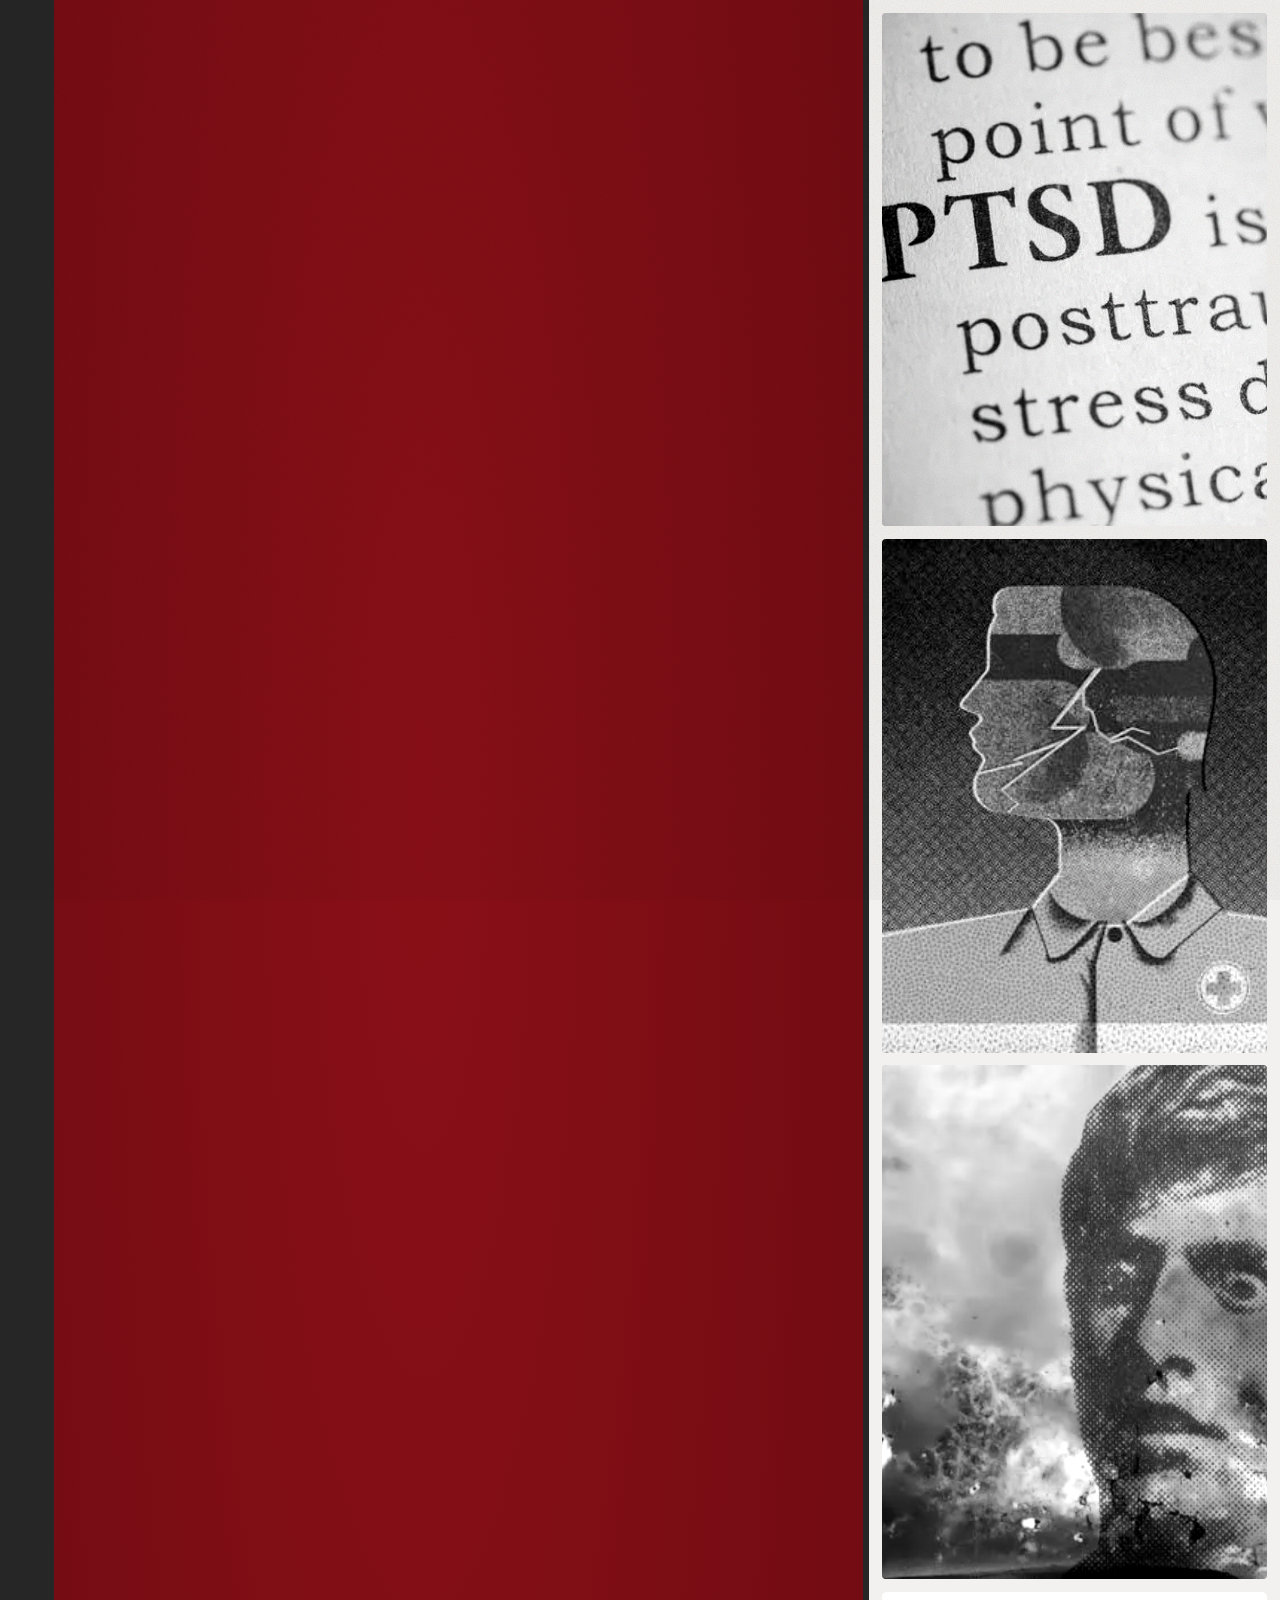
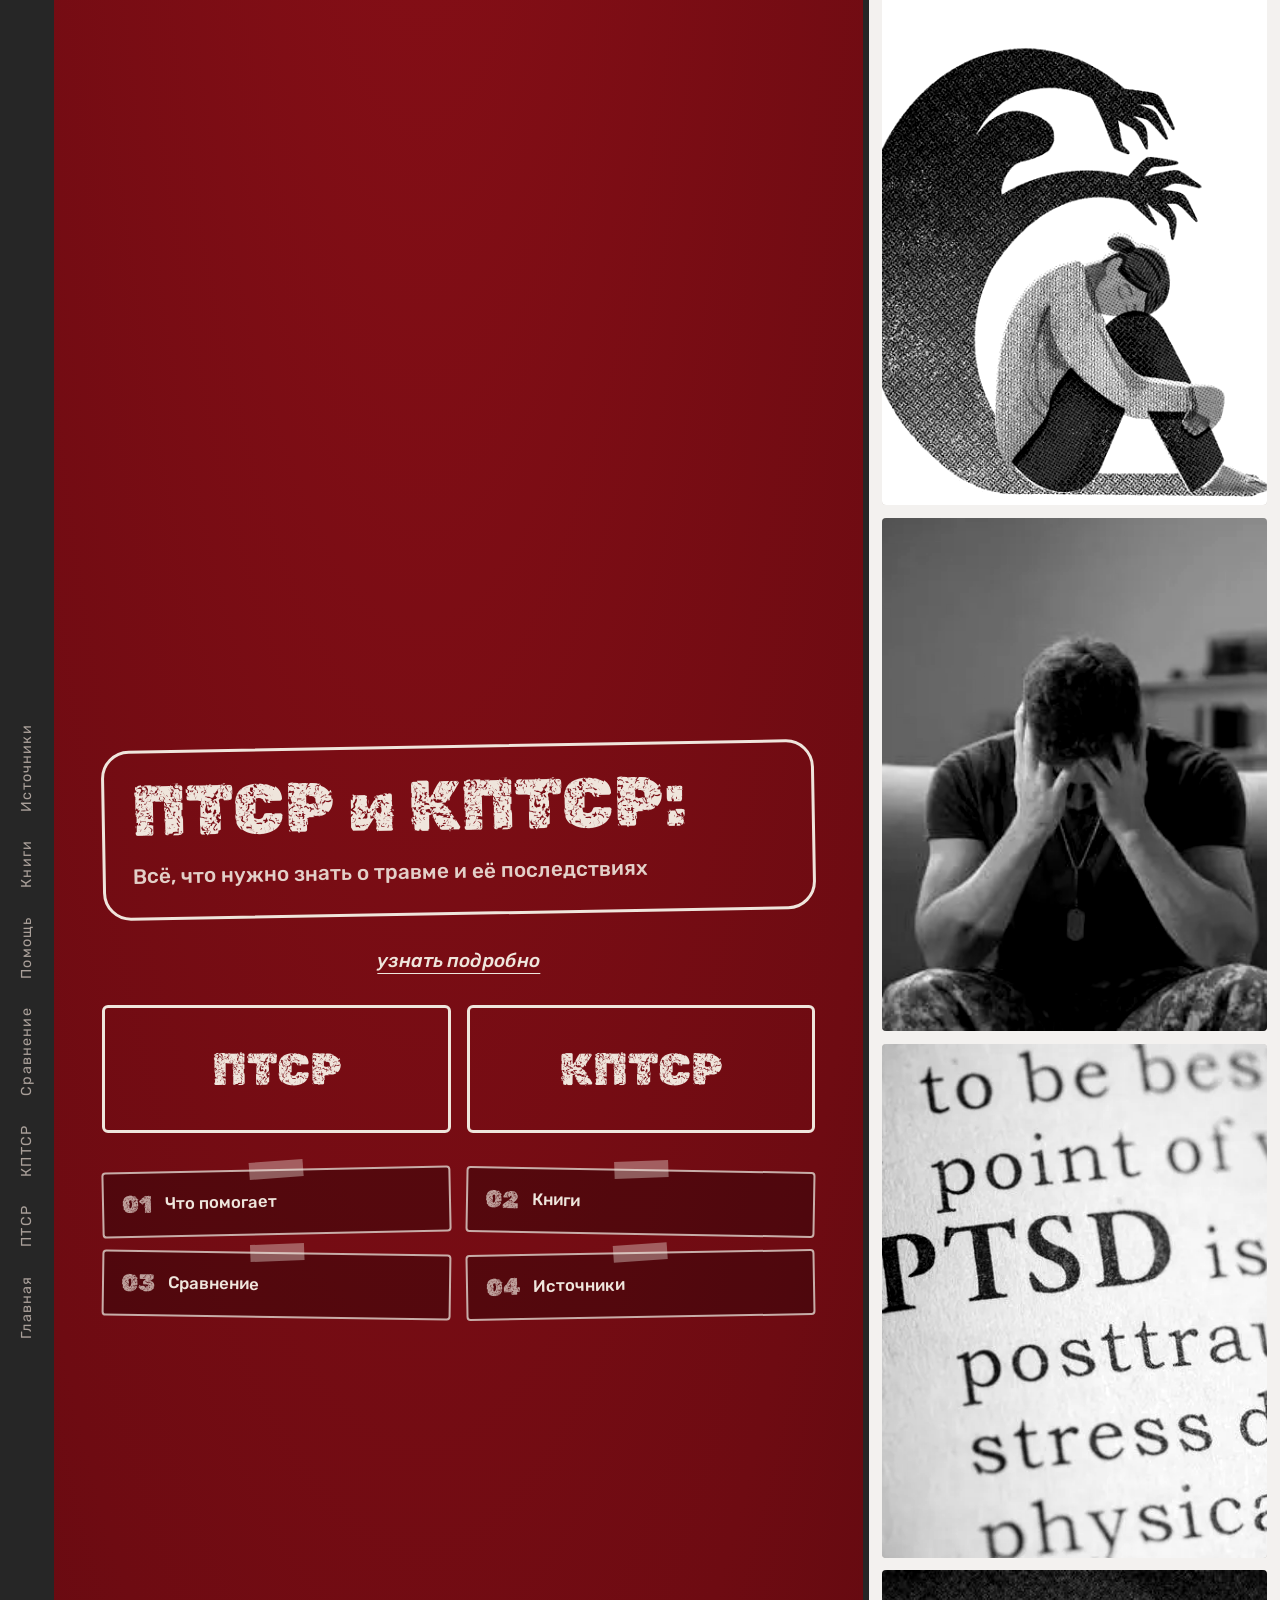
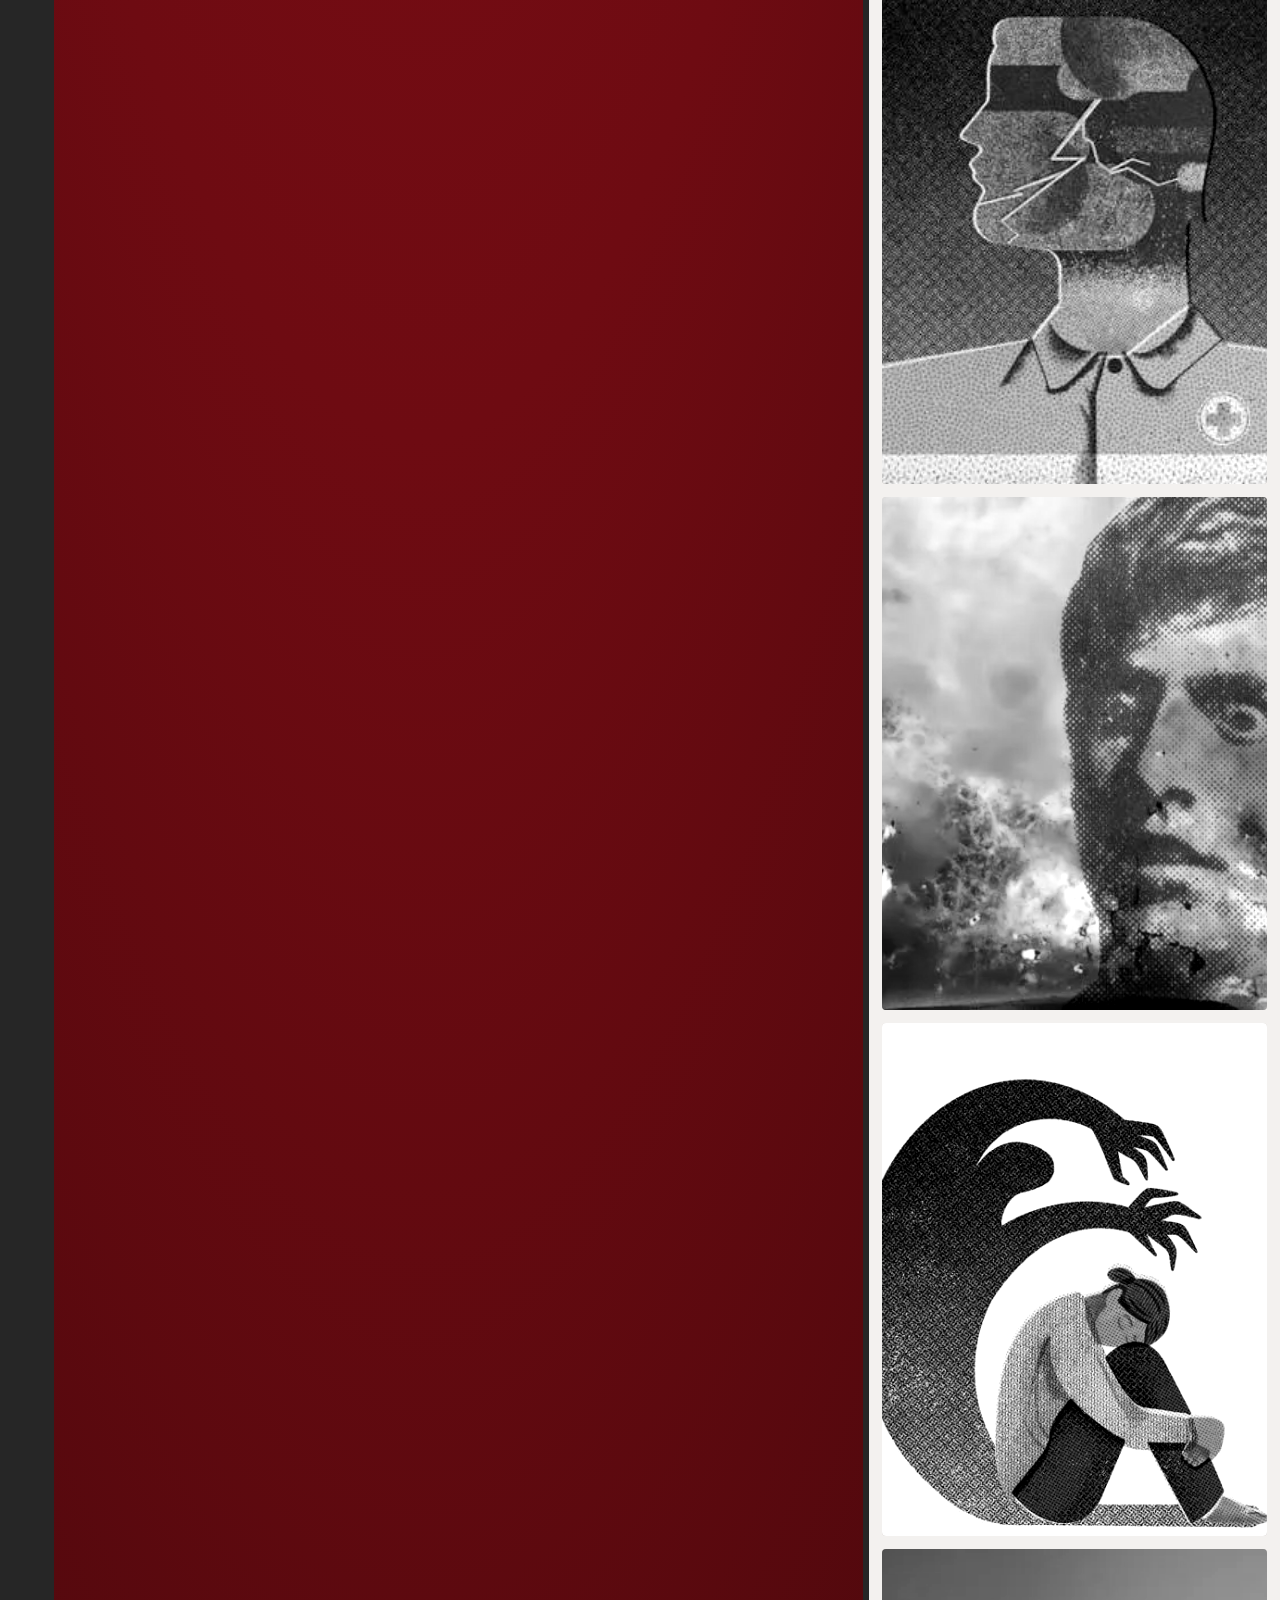
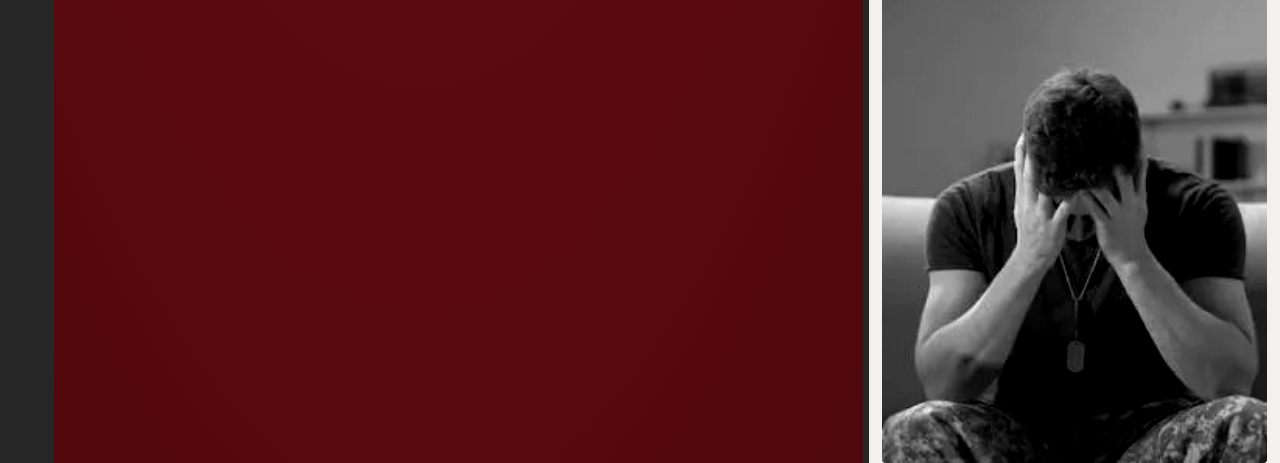
<file: index.html>
<!DOCTYPE html>
<html lang="ru">
<head>
<meta charset="utf-8">
<meta name="viewport" content="width=device-width, initial-scale=1">
<title>ПТСР и КПТСР</title>
<link rel="stylesheet" href="https://fonts.googleapis.com/css2?family=Rubik:wght@400;500&family=Rubik+Distressed&display=swap">
<link rel="stylesheet" href="style.css">
</head>
<body>

<aside class="strip">
  <nav aria-label="Разделы">
    <a href="index.html" aria-current="page">Главная</a>
    <a href="ptsd.html">ПТСР</a>
    <a href="cptsd.html">КПТСР</a>
    <a href="compare.html">Сравнение</a>
    <a href="index.html#/help">Помощь</a>
    <a href="index.html#/books">Книги</a>
    <a href="sources.html">Источники</a>
  </nav>
</aside>

<main>

  <!-- ГЛАВНАЯ -->
  <section class="home" data-page="/">
    <div class="intro">
      <div class="title">
        <h1>ПТСР и КПТСР:
          <small>Всё, что нужно знать о травме и её последствиях</small>
        </h1>
      </div>

      <button class="more" id="more" type="button">узнать подробно</button>

      <div class="choose" id="choose">
        <a class="door" href="ptsd.html"><span>ПТСР</span></a>
        <a class="door" href="cptsd.html"><span>КПТСР</span></a>
      </div>
      <div class="chips">
        <a class="chip" href="#/help"><b>01</b>Что помогает</a>
        <a class="chip" href="#/books"><b>02</b>Книги</a>
        <a class="chip" href="compare.html"><b>03</b>Сравнение</a>
        <a class="chip" href="sources.html"><b>04</b>Источники</a>
      </div>
    </div>

    <div class="gallery" aria-hidden="true">
      <div class="track" id="track"></div>
    </div>
  </section>

  <!-- ПОМОЩЬ -->
  <section class="page" data-page="/help" hidden>
    <a class="back" href="#/">← на главную</a>
    <h2>Что помогает</h2>
    <p class="lead">Травма лечится, в том числе спустя годы. Лучше всего изучены методы психотерапии, которые работают прямо с травматическим опытом.</p>

    <h3 class="sec">Три этапа восстановления по Джудит Герман</h3>
    <div class="layer"><h3>Безопасность</h3><p>Сначала безопасная обстановка, режим, навыки успокаиваться и справляться с симптомами.</p></div>
    <div class="layer"><h3>Воспоминание и оплакивание</h3><p>Когда есть опора, воспоминания постепенно перерабатываются, а потери проживаются.</p></div>
    <div class="layer"><h3>Возвращение к жизни</h3><p>Отношения, работа, планы: восстановление связи с людьми и с собой.</p></div>

    <h3 class="sec">Методы терапии</h3>
    <details><summary>Травмофокусированная КПТ</summary><p>Работа с мыслями и убеждениями, которые появились после травмы, и постепенное безопасное обращение к воспоминаниям.</p></details>
    <details><summary>Длительная экспозиция</summary><p>Постепенное возвращение к избегаемым воспоминаниям и ситуациям рядом с терапевтом, пока они перестают вызывать прежнюю реакцию.</p></details>
    <details><summary>EMDR</summary><p>Переработка воспоминаний через их удержание в фокусе и серию ритмичных стимулов, например движений глаз.</p></details>
    <details><summary>Терапия при КПТСР</summary><p>Обычно поэтапная. Сначала упор на навыки: эмоции, самоощущение, отношения. Затем, когда есть опора, переработка воспоминаний.</p></details>
    <details><summary>Лекарства</summary><p>Врач может назначить антидепрессанты, например сертралин, пароксетин или венлафаксин, особенно если терапия недоступна или есть депрессия и тревога. Снотворные и транквилизаторы при ПТСР обычно не рекомендуют. Подбирает препараты только врач.</p></details>

    <h3 class="sec">Что можно делать самой</h3>
    <ul>
      <li>Держать режим сна, еды и движения: телу нужна предсказуемость.</li>
      <li>Не оставаться в изоляции: хотя бы один безопасный человек рядом.</li>
      <li>Не лечить симптомы алкоголем: он ухудшает сон и усиливает тревогу.</li>
      <li>Учить заземление: назвать 5 предметов, которые видите, 4, которых можно коснуться, 3 звука.</li>
    </ul>
    <p class="note">Если есть мысли о самоубийстве или вы в опасности, позвоните в экстренную службу (112) или на линию кризисной помощи вашей страны.</p>
  </section>

  <!-- КНИГИ -->
  <section class="page" data-page="/books" hidden>
    <a class="back" href="#/">← на главную</a>
    <h2>Книги</h2>
    <p class="lead">Книги о травме читать можно, но дозированно: если становится хуже, сделайте паузу. Они не заменяют терапию.</p>

    <h3 class="sec">Джудит Герман «Травма и исцеление»</h3>
    <blockquote class="quote">
      <p>«The ordinary response to atrocities is to banish them from consciousness.»</p>
      <cite>Trauma and Recovery, 1992</cite>
    </blockquote>
    <p>Классика. Герман показывает, что травма от войны, изнасилования и домашнего насилия имеет общие корни. Здесь же впервые подробно описано комплексное ПТСР и предложена модель из трёх этапов восстановления.</p>

    <h3 class="sec">Бессел ван дер Колк «Тело помнит всё»</h3>
    <blockquote class="quote">
      <p>«...the single most important aspect of mental health.»</p>
      <cite>The Body Keeps the Score, 2014: о том, что значит чувствовать себя в безопасности с другими людьми</cite>
    </blockquote>
    <p>Об изменениях мозга и тела при травме и о методах от EMDR до йоги и театра. Часть утверждений автора упрощена, и специалисты спорят с ними, но книга помогла многим понять свои реакции.</p>

    <h3 class="sec">Пит Уокер «Комплексное ПТСР: от выживания к процветанию»</h3>
    <p>Complex PTSD: From Surviving to Thriving, 2013. Написана человеком, который сам прошёл путь восстановления. В ней описаны четыре типа реакции на угрозу, эмоциональные флешбэки и внутренний критик, а также практики самопомощи при КПТСР.</p>

    <h3 class="sec">Питер Левин «Пробуждая тигра»</h3>
    <p>Waking the Tiger, 1997. Основа соматического подхода: травма как застрявшая в теле реакция выживания и мягкие способы её завершить.</p>
    <p class="note">Названия русских изданий и их переводчиков проверяйте в магазине: они менялись. Цитаты даны на языке оригинала.</p>
  </section>

</main>

<script src="script.js"></script>
</body>
</html>
</file>
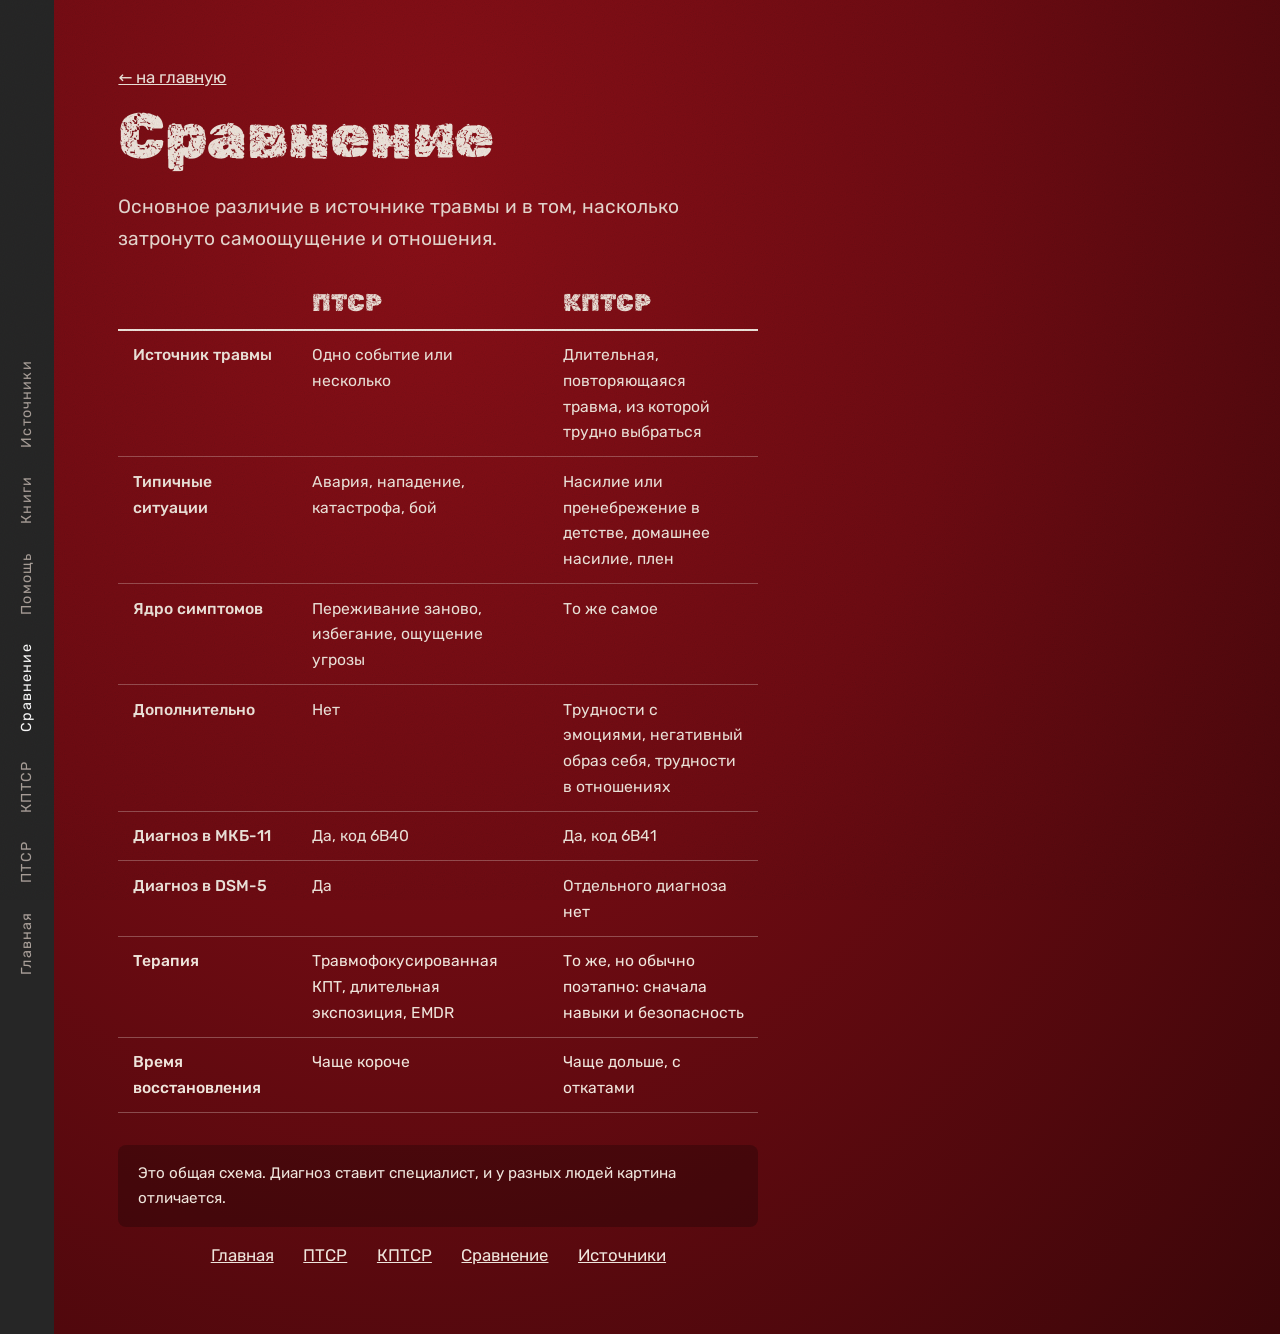
<file: compare.html>
<!DOCTYPE html>
<html lang="ru">
<head>
<meta charset="utf-8">
<meta name="viewport" content="width=device-width, initial-scale=1">
<title>Сравнение</title>
<link rel="stylesheet" href="https://fonts.googleapis.com/css2?family=Rubik:wght@400;500&family=Rubik+Distressed&display=swap">
<link rel="stylesheet" href="style.css">
</head>
<body>

<aside class="strip">
  <nav aria-label="Разделы">
    <a href="index.html">Главная</a>
    <a href="ptsd.html">ПТСР</a>
    <a href="cptsd.html">КПТСР</a>
    <a href="compare.html" aria-current="page">Сравнение</a>
    <a href="index.html#/help">Помощь</a>
    <a href="index.html#/books">Книги</a>
    <a href="sources.html">Источники</a>
  </nav>
</aside>

<main>
  <section class="page">
    <a class="back" href="index.html">← на главную</a>
    <h2>Сравнение</h2>
    <p class="lead">Основное различие в источнике травмы и в том, насколько затронуто самоощущение и отношения.</p>
    <div class="tbl"><table>
      <thead><tr><th></th><th>ПТСР</th><th>КПТСР</th></tr></thead>
      <tbody><tr><th scope="row">Источник травмы</th><td>Одно событие или несколько</td><td>Длительная, повторяющаяся травма, из которой трудно выбраться</td></tr><tr><th scope="row">Типичные ситуации</th><td>Авария, нападение, катастрофа, бой</td><td>Насилие или пренебрежение в детстве, домашнее насилие, плен</td></tr><tr><th scope="row">Ядро симптомов</th><td>Переживание заново, избегание, ощущение угрозы</td><td>То же самое</td></tr><tr><th scope="row">Дополнительно</th><td>Нет</td><td>Трудности с эмоциями, негативный образ себя, трудности в отношениях</td></tr><tr><th scope="row">Диагноз в МКБ-11</th><td>Да, код 6B40</td><td>Да, код 6B41</td></tr><tr><th scope="row">Диагноз в DSM-5</th><td>Да</td><td>Отдельного диагноза нет</td></tr><tr><th scope="row">Терапия</th><td>Травмофокусированная КПТ, длительная экспозиция, EMDR</td><td>То же, но обычно поэтапно: сначала навыки и безопасность</td></tr><tr><th scope="row">Время восстановления</th><td>Чаще короче</td><td>Чаще дольше, с откатами</td></tr></tbody>
    </table></div>
    <p class="note">Это общая схема. Диагноз ставит специалист, и у разных людей картина отличается.</p>
    <p class="links"><a href="index.html">Главная</a> <a href="ptsd.html">ПТСР</a> <a href="cptsd.html">КПТСР</a> <a href="compare.html">Сравнение</a> <a href="sources.html">Источники</a></p>
  </section>
</main>

</body>
</html>
</file>
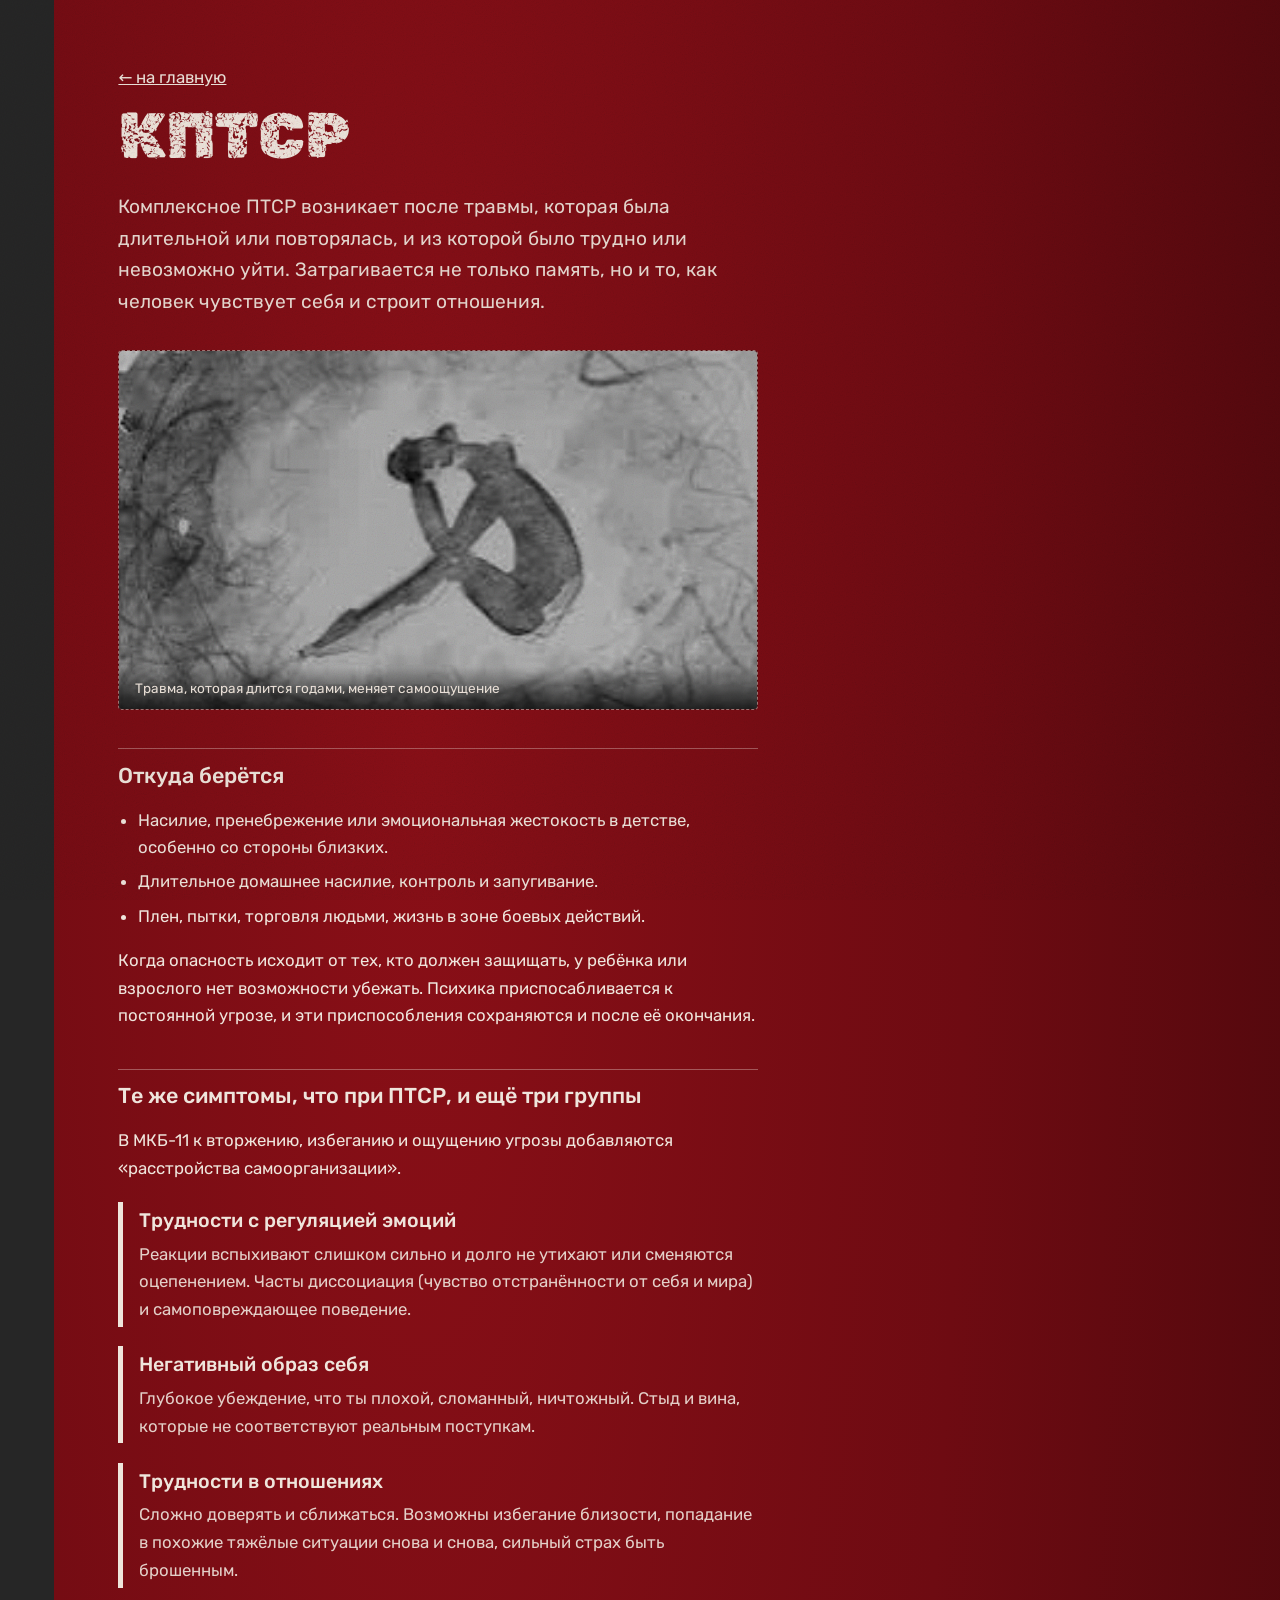
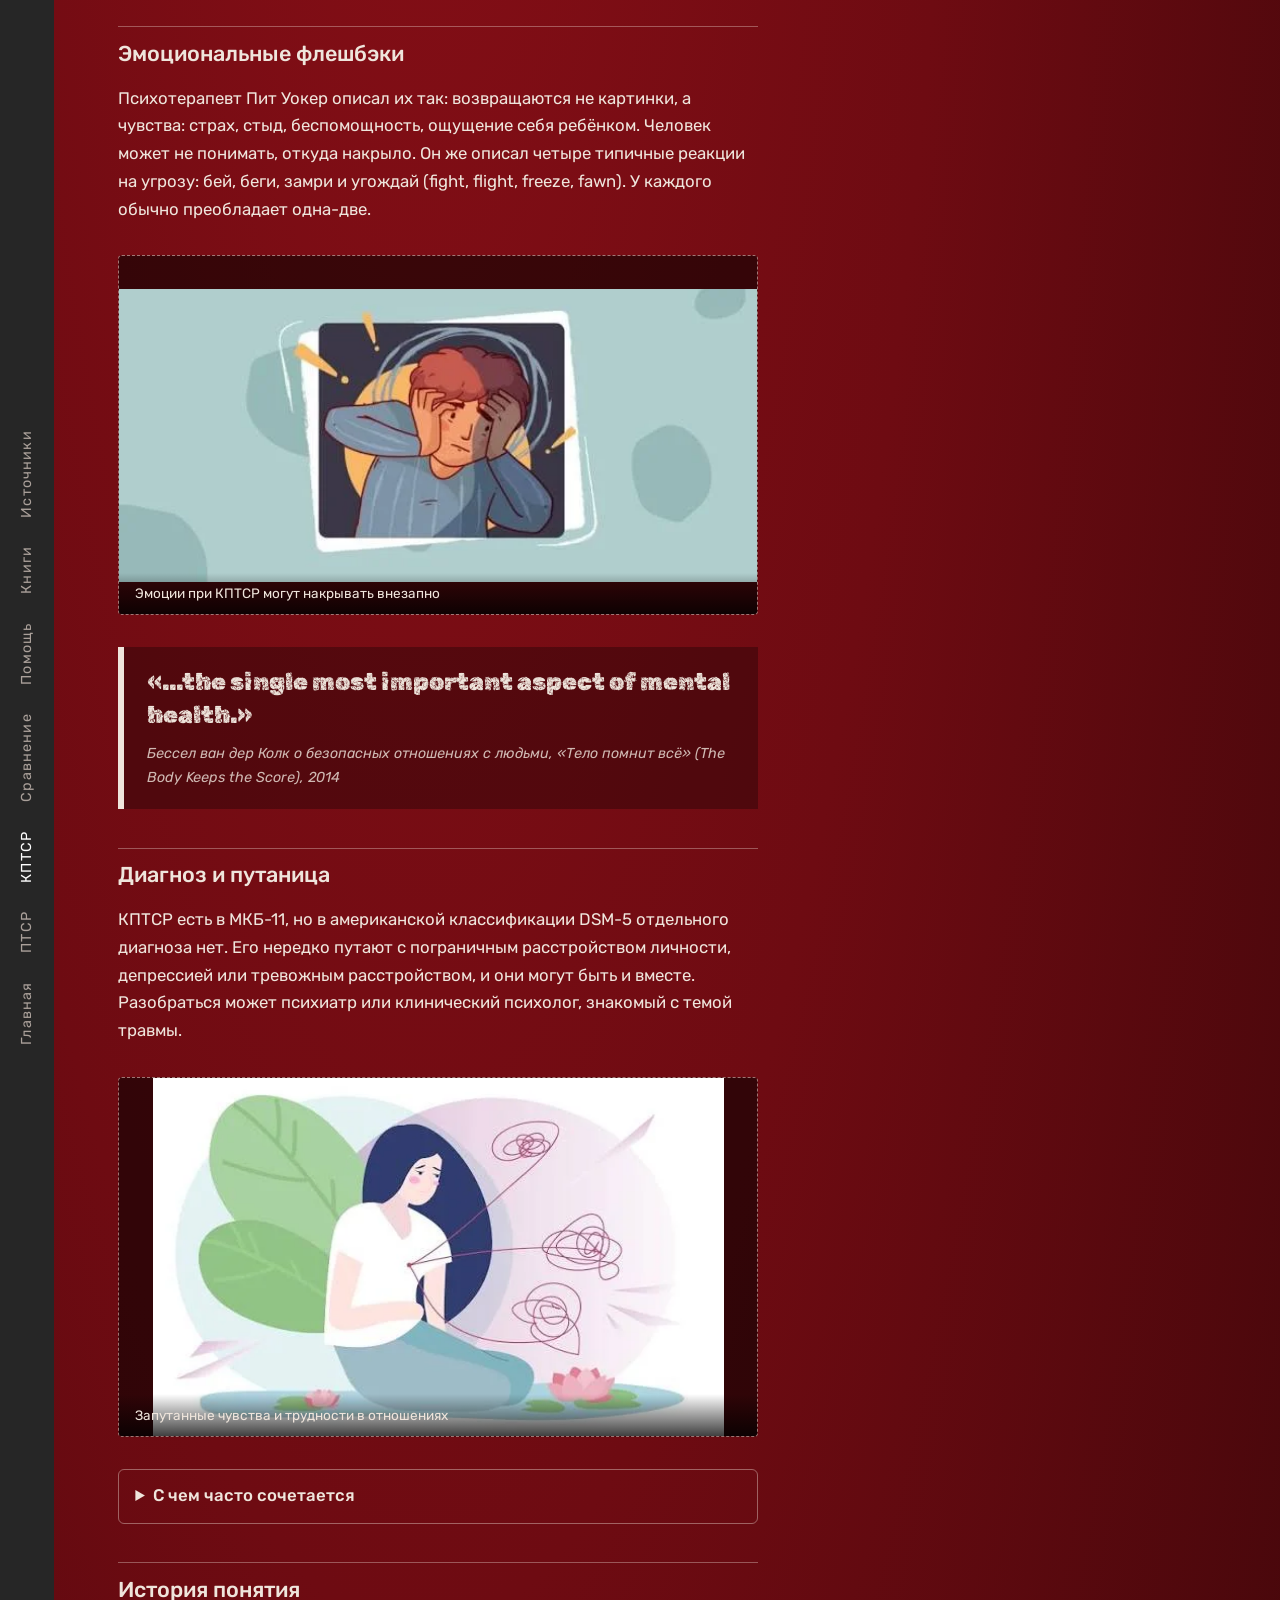
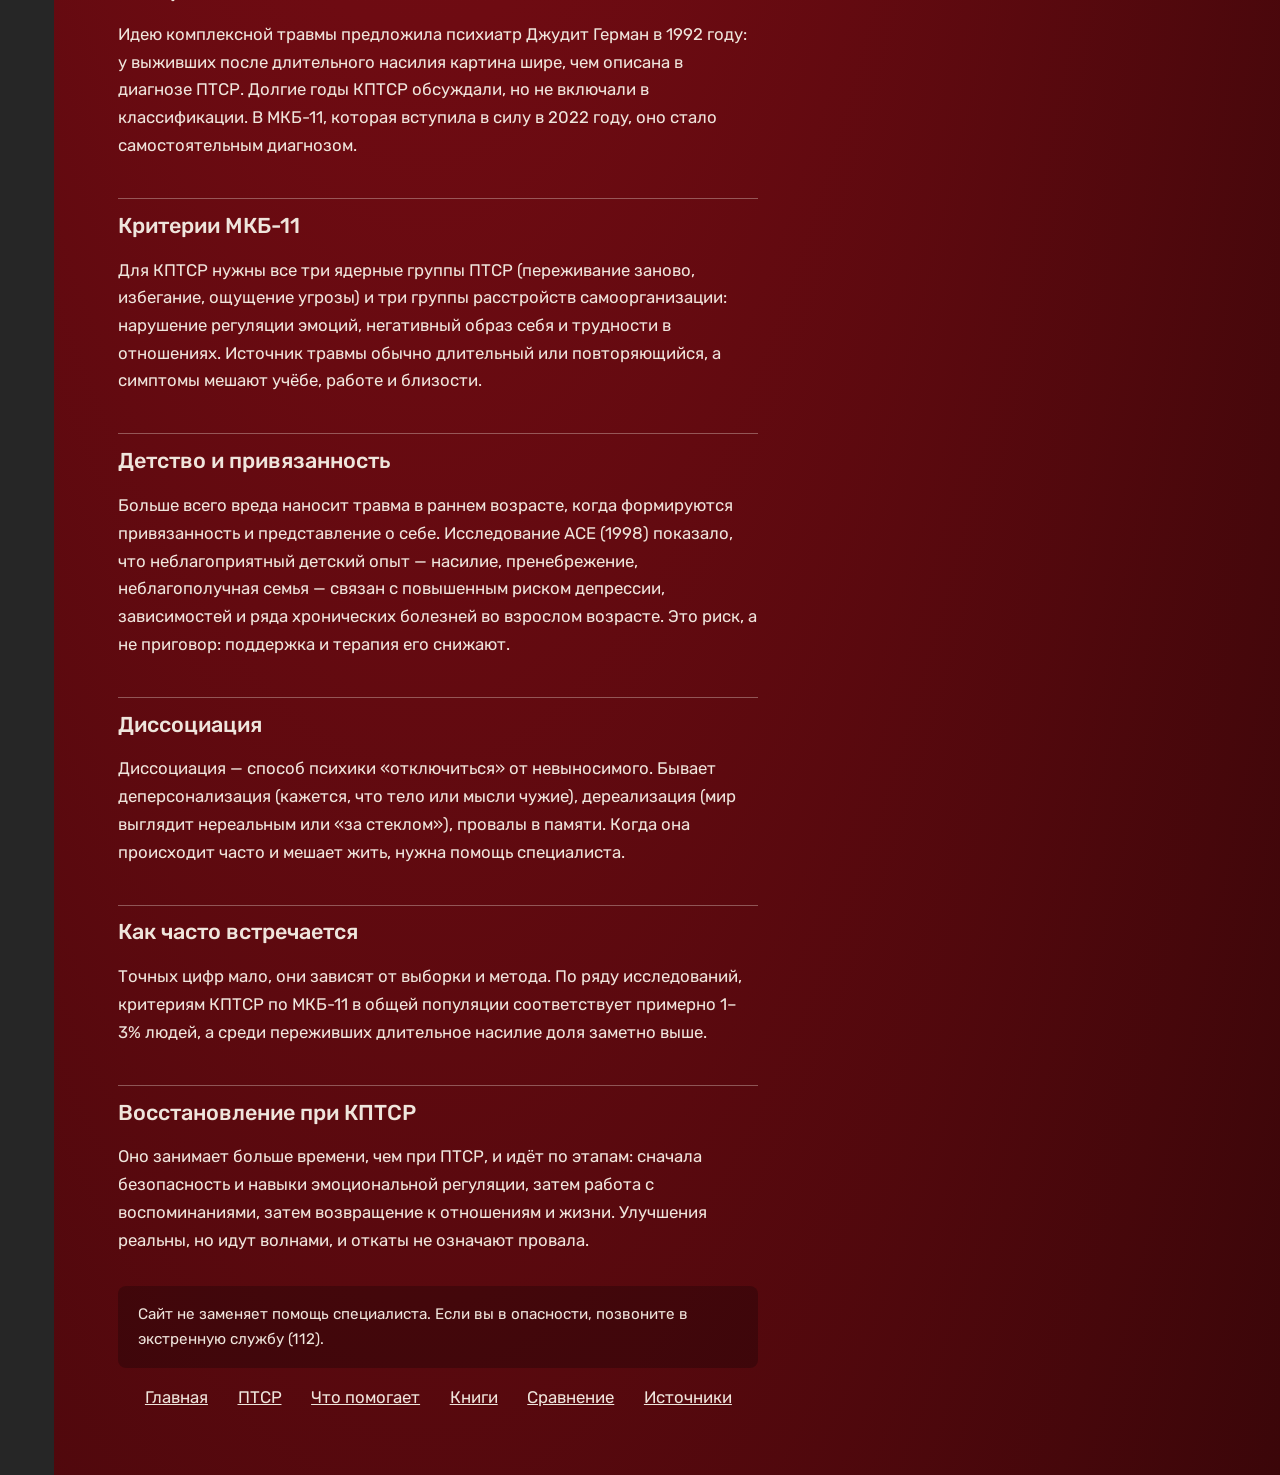
<file: cptsd.html>
<!DOCTYPE html>
<html lang="ru">
<head>
<meta charset="utf-8">
<meta name="viewport" content="width=device-width, initial-scale=1">
<title>КПТСР</title>
<link rel="stylesheet" href="https://fonts.googleapis.com/css2?family=Rubik:wght@400;500&family=Rubik+Distressed&display=swap">
<link rel="stylesheet" href="style.css">
</head>
<body>

<aside class="strip">
  <nav aria-label="Разделы">
    <a href="index.html">Главная</a>
    <a href="ptsd.html">ПТСР</a>
    <a href="cptsd.html" aria-current="page">КПТСР</a>
    <a href="compare.html">Сравнение</a>
    <a href="index.html#/help">Помощь</a>
    <a href="index.html#/books">Книги</a>
    <a href="sources.html">Источники</a>
  </nav>
</aside>

<main>
  <section class="page">
    <a class="back" href="index.html">← на главную</a>
    <h2>КПТСР</h2>
    <p class="lead">Комплексное ПТСР возникает после травмы, которая была длительной или повторялась, и из которой было трудно или невозможно уйти. Затрагивается не только память, но и то, как человек чувствует себя и строит отношения.</p>

    <figure class="pic">
      <span>место для картинки</span>
      <img src="cptsd-1.webp" alt="Травма, которая длится годами, меняет самоощущение" onload="this.previousElementSibling.remove()" onerror="this.remove()">
      <figcaption>Травма, которая длится годами, меняет самоощущение</figcaption>
    </figure>

    <h3 class="sec">Откуда берётся</h3>
    <ul>
      <li>Насилие, пренебрежение или эмоциональная жестокость в детстве, особенно со стороны близких.</li>
      <li>Длительное домашнее насилие, контроль и запугивание.</li>
      <li>Плен, пытки, торговля людьми, жизнь в зоне боевых действий.</li>
    </ul>
    <p>Когда опасность исходит от тех, кто должен защищать, у ребёнка или взрослого нет возможности убежать. Психика приспосабливается к постоянной угрозе, и эти приспособления сохраняются и после её окончания.</p>

    <h3 class="sec">Те же симптомы, что при ПТСР, и ещё три группы</h3>
    <p>В МКБ-11 к вторжению, избеганию и ощущению угрозы добавляются «расстройства самоорганизации».</p>
    <div class="layer"><h3>Трудности с регуляцией эмоций</h3><p>Реакции вспыхивают слишком сильно и долго не утихают или сменяются оцепенением. Часты диссоциация (чувство отстранённости от себя и мира) и самоповреждающее поведение.</p></div>
    <div class="layer"><h3>Негативный образ себя</h3><p>Глубокое убеждение, что ты плохой, сломанный, ничтожный. Стыд и вина, которые не соответствуют реальным поступкам.</p></div>
    <div class="layer"><h3>Трудности в отношениях</h3><p>Сложно доверять и сближаться. Возможны избегание близости, попадание в похожие тяжёлые ситуации снова и снова, сильный страх быть брошенным.</p></div>

    <h3 class="sec">Эмоциональные флешбэки</h3>
    <p>Психотерапевт Пит Уокер описал их так: возвращаются не картинки, а чувства: страх, стыд, беспомощность, ощущение себя ребёнком. Человек может не понимать, откуда накрыло. Он же описал четыре типичные реакции на угрозу: бей, беги, замри и угождай (fight, flight, freeze, fawn). У каждого обычно преобладает одна-две.</p>


    <figure class="pic contain">
      <span>место для картинки</span>
      <img src="cptsd-2.webp" alt="Эмоции при КПТСР могут накрывать внезапно" onload="this.previousElementSibling.remove()" onerror="this.remove()">
      <figcaption>Эмоции при КПТСР могут накрывать внезапно</figcaption>
    </figure>
    <blockquote class="quote">
      <p>«...the single most important aspect of mental health.»</p>
      <cite>Бессел ван дер Колк о безопасных отношениях с людьми, «Тело помнит всё» (The Body Keeps the Score), 2014</cite>
    </blockquote>

    <h3 class="sec">Диагноз и путаница</h3>
    <p>КПТСР есть в МКБ-11, но в американской классификации DSM-5 отдельного диагноза нет. Его нередко путают с пограничным расстройством личности, депрессией или тревожным расстройством, и они могут быть и вместе. Разобраться может психиатр или клинический психолог, знакомый с темой травмы.</p>

    <figure class="pic contain">
      <span>место для картинки</span>
      <img src="cptsd-3.webp" alt="Запутанные чувства и трудности в отношениях" onload="this.previousElementSibling.remove()" onerror="this.remove()">
      <figcaption>Запутанные чувства и трудности в отношениях</figcaption>
    </figure>
    <details><summary>С чем часто сочетается</summary>
      <p>Депрессия, тревога, панические атаки, проблемы со сном, хроническая боль и другие телесные симптомы, злоупотребление алкоголем и веществами. Это не отдельные «поломки», а часть общей картины, и лечить их стоит вместе.</p>
    </details>

    <h3 class="sec">История понятия</h3>
    <p>Идею комплексной травмы предложила психиатр Джудит Герман в 1992 году: у выживших после длительного насилия картина шире, чем описана в диагнозе ПТСР. Долгие годы КПТСР обсуждали, но не включали в классификации. В МКБ-11, которая вступила в силу в 2022 году, оно стало самостоятельным диагнозом.</p>

    <h3 class="sec">Критерии МКБ-11</h3>
    <p>Для КПТСР нужны все три ядерные группы ПТСР (переживание заново, избегание, ощущение угрозы) и три группы расстройств самоорганизации: нарушение регуляции эмоций, негативный образ себя и трудности в отношениях. Источник травмы обычно длительный или повторяющийся, а симптомы мешают учёбе, работе и близости.</p>

    <h3 class="sec">Детство и привязанность</h3>
    <p>Больше всего вреда наносит травма в раннем возрасте, когда формируются привязанность и представление о себе. Исследование ACE (1998) показало, что неблагоприятный детский опыт — насилие, пренебрежение, неблагополучная семья — связан с повышенным риском депрессии, зависимостей и ряда хронических болезней во взрослом возрасте. Это риск, а не приговор: поддержка и терапия его снижают.</p>

    <h3 class="sec">Диссоциация</h3>
    <p>Диссоциация — способ психики «отключиться» от невыносимого. Бывает деперсонализация (кажется, что тело или мысли чужие), дереализация (мир выглядит нереальным или «за стеклом»), провалы в памяти. Когда она происходит часто и мешает жить, нужна помощь специалиста.</p>

    <h3 class="sec">Как часто встречается</h3>
    <p>Точных цифр мало, они зависят от выборки и метода. По ряду исследований, критериям КПТСР по МКБ-11 в общей популяции соответствует примерно 1–3% людей, а среди переживших длительное насилие доля заметно выше.</p>

    <h3 class="sec">Восстановление при КПТСР</h3>
    <p>Оно занимает больше времени, чем при ПТСР, и идёт по этапам: сначала безопасность и навыки эмоциональной регуляции, затем работа с воспоминаниями, затем возвращение к отношениям и жизни. Улучшения реальны, но идут волнами, и откаты не означают провала.</p>
    <p class="note">Сайт не заменяет помощь специалиста. Если вы в опасности, позвоните в экстренную службу (112).</p>
  


    <p class="links"><a href="index.html">Главная</a> <a href="ptsd.html">ПТСР</a> <a href="index.html#/help">Что помогает</a> <a href="index.html#/books">Книги</a> <a href="compare.html">Сравнение</a> <a href="sources.html">Источники</a></p>
  </section>
</main>

</body>
</html>
</file>
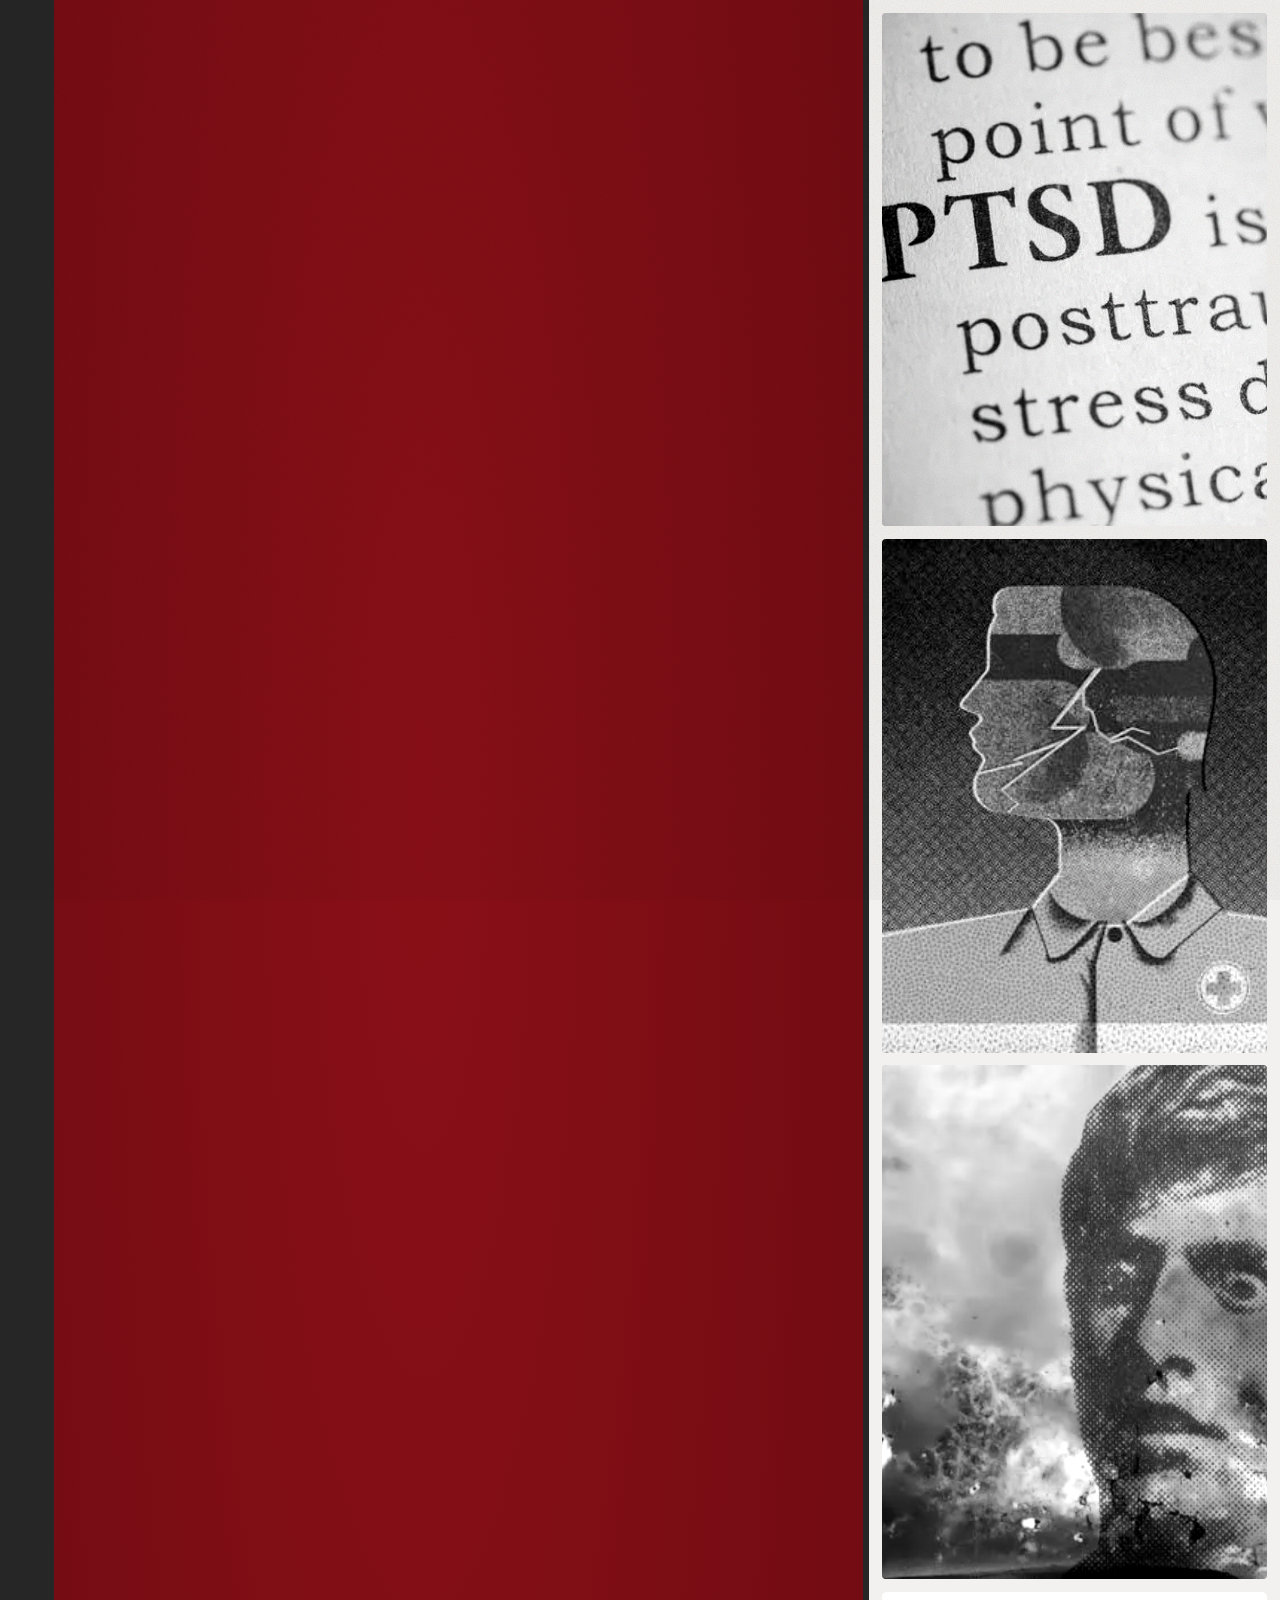
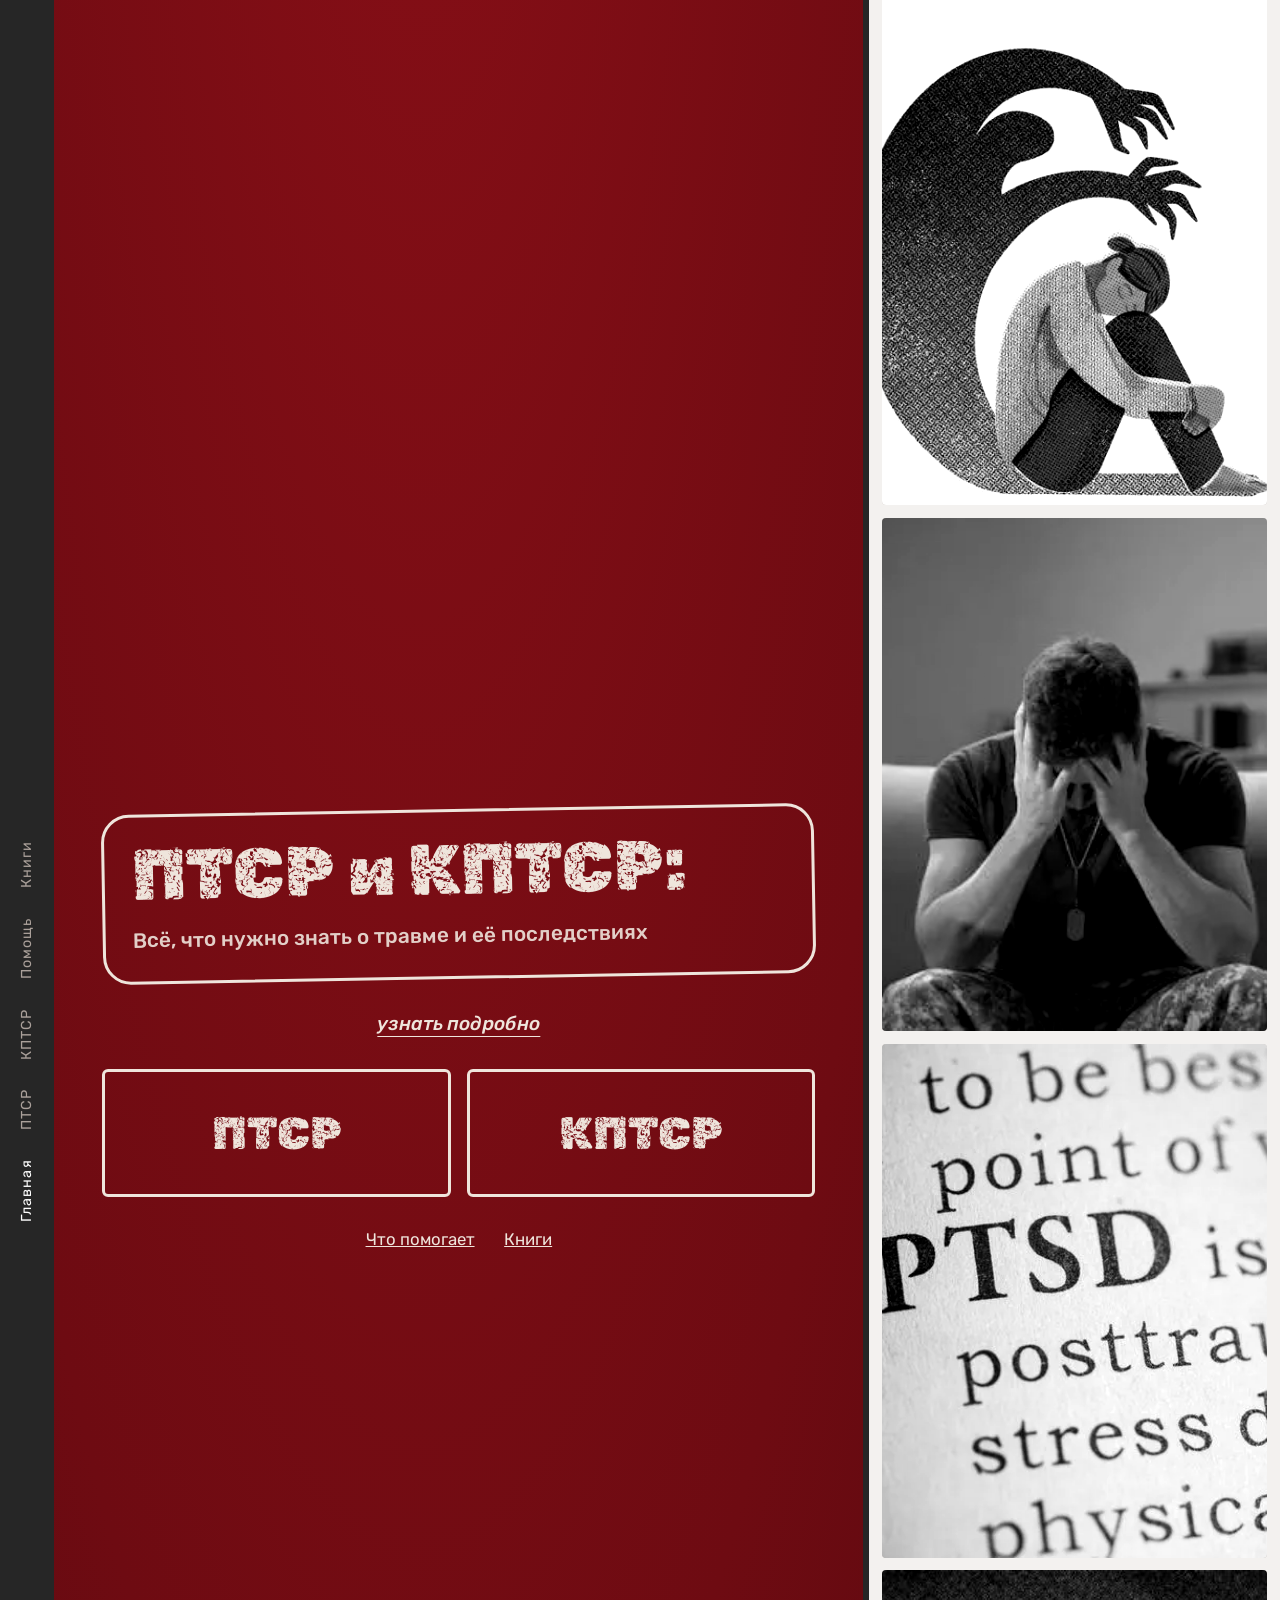
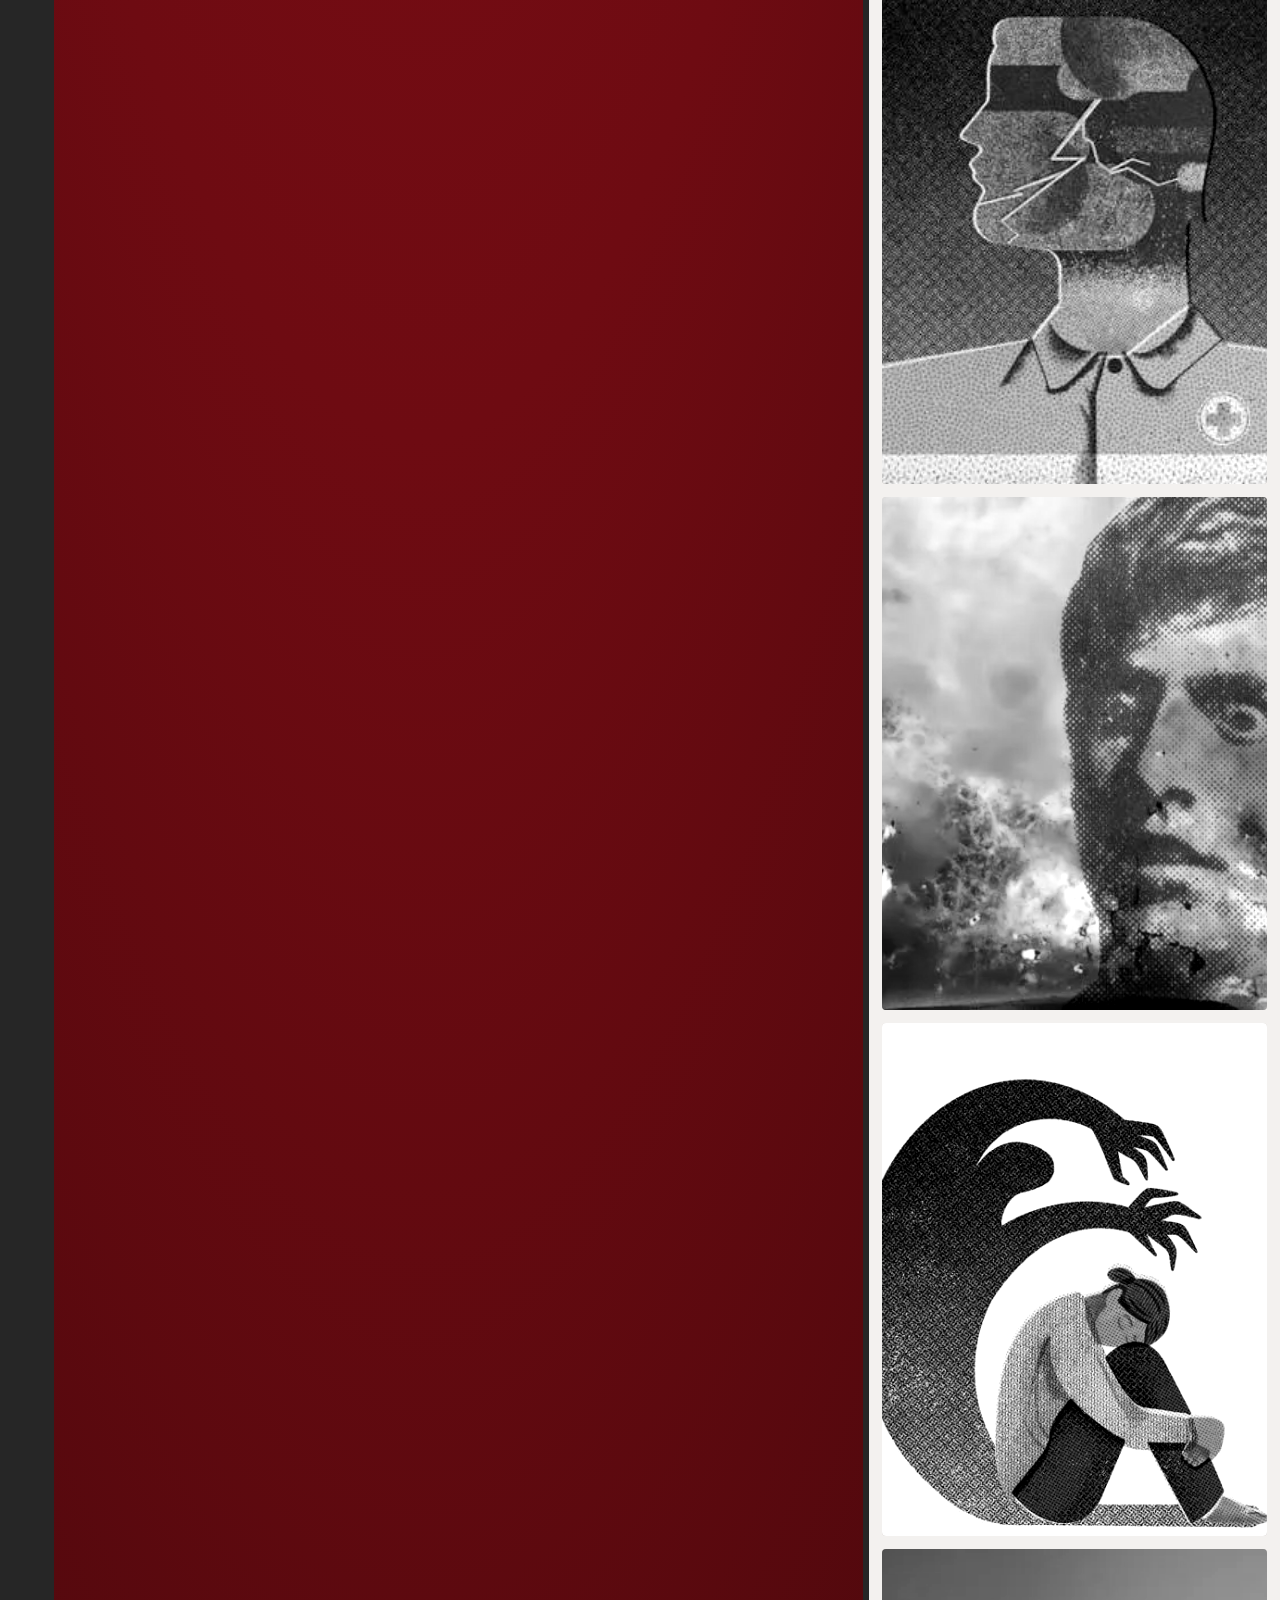
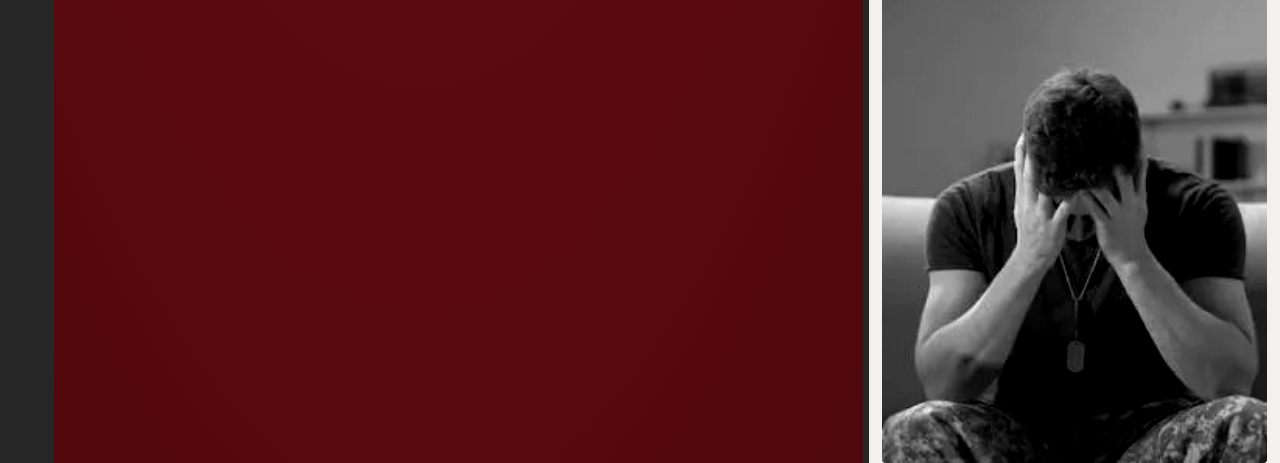
<file: index (2).html>
<!DOCTYPE html>
<html lang="ru">
<head>
<meta charset="utf-8">
<meta name="viewport" content="width=device-width, initial-scale=1">
<title>ПТСР и КПТСР</title>
<link rel="stylesheet" href="https://fonts.googleapis.com/css2?family=Rubik:wght@400;500&family=Rubik+Distressed&display=swap">
<link rel="stylesheet" href="style.css">
</head>
<body>

<aside class="strip">
  <nav aria-label="Разделы">
    <a href="#/">Главная</a>
    <a href="#/ptsd">ПТСР</a>
    <a href="#/cptsd">КПТСР</a>
    <a href="#/help">Помощь</a>
    <a href="#/books">Книги</a>
  </nav>
</aside>

<main>

  <!-- ГЛАВНАЯ -->
  <section class="home" data-page="/">
    <div class="intro">
      <div class="title">
        <h1>ПТСР и КПТСР:
          <small>Всё, что нужно знать о травме и её последствиях</small>
        </h1>
      </div>

      <button class="more" id="more" type="button">узнать подробно</button>

      <div class="choose" id="choose">
        <a class="door" href="#/ptsd"><span>ПТСР</span></a>
        <a class="door" href="#/cptsd"><span>КПТСР</span></a>
      </div>
      <p class="links"><a href="#/help">Что помогает</a> <a href="#/books">Книги</a></p>
    </div>

    <div class="gallery" aria-hidden="true">
      <div class="track" id="track"></div>
    </div>
  </section>

  <!-- ПТСР -->
  <section class="page" data-page="/ptsd" hidden>
    <a class="back" href="#/">← на главную</a>
    <h2>ПТСР</h2>
    <p class="lead">Посттравматическое стрессовое расстройство — это не слабость и не «накручивание себя». Это устойчивая реакция психики и тела на событие, которое было угрозой жизни, здоровью или безопасности.</p>

    <h3 class="sec">Что считается травмирующим событием</h3>
    <ul>
      <li>Пережить его самому: насилие, нападение, авария, катастрофа, война, пытки, плен.</li>
      <li>Быть свидетелем того, как это происходит с другими.</li>
      <li>Узнать, что такое случилось с близким человеком.</li>
      <li>Много раз сталкиваться с подробностями чужой травмы по работе: спасатели, врачи, полицейские, следователи.</li>
    </ul>
    <p>Заболевают далеко не все, кто пережил такое. По данным международных опросов ВОЗ, ПТСР возникает примерно у 4% людей на протяжении жизни. Риск выше, если событие было длительным или умышленным, если рядом не было поддержки или травм уже было несколько.</p>

    <h3 class="sec">Четыре группы симптомов</h3>
    <div class="layer"><h3>Вторжение</h3><p>Непрошеные воспоминания, кошмары, флешбэки, сильные реакции тела и эмоций на напоминания.</p></div>
    <div class="layer"><h3>Избегание</h3><p>Человек обходит мысли, разговоры, места и людей, связанных с событием. Со временем жизнь сужается.</p></div>
    <div class="layer"><h3>Негативные изменения мыслей и настроения</h3><p>Провалы в памяти о событии, стойкие вина и стыд, ощущение «мир опасен, людям нельзя верить», эмоциональная «заморозка», потеря интереса к прежнему.</p></div>
    <div class="layer"><h3>Повышенная возбудимость</h3><p>Раздражительность, гипербдительность, вздрагивание, трудности с концентрацией, бессонница, рискованное поведение.</p></div>

    <h3 class="sec">Что такое флешбэк</h3>
    <p>Это не просто яркое воспоминание. Человеку кажется, что событие происходит прямо сейчас: меняются дыхание, пульс, ощущения в теле. Память о травме хранится «сырой», без отметки «это было в прошлом», и мозг реагирует так, будто опасность вернулась.</p>

    <h3 class="sec">Сколько это длится</h3>
    <p>Первые дни и недели после тяжёлого события тяжело почти всем, и у многих это проходит само. О ПТСР говорят, когда симптомы держатся дольше месяца по критериям DSM-5 (в МКБ-11 — несколько недель) и мешают жить. Иногда симптомы появляются спустя месяцы или годы.</p>

    <blockquote class="quote">
      <p>«The ordinary response to atrocities is to banish them from consciousness.»</p>
      <cite>Джудит Герман, «Травма и исцеление» (Trauma and Recovery), 1992</cite>
    </blockquote>

    <details><summary>Мифы</summary>
      <p><b>«Это бывает только у военных».</b> Нет: ПТСР возникает после насилия, аварий, потери близких при тяжёлых обстоятельствах, медицинских катастроф.</p>
      <p><b>«Надо просто взять себя в руки».</b> Это не вопрос воли: у расстройства есть биологические механизмы, и оно лечится.</p>
      <p><b>«Если не вспоминать, пройдёт».</b> Избегание приносит краткое облегчение, но обычно удерживает симптомы.</p>
    </details>
    <p class="note">Сайт не заменяет помощь специалиста. Если вы в опасности, позвоните в экстренную службу (112).</p>
  </section>

  <!-- КПТСР -->
  <section class="page" data-page="/cptsd" hidden>
    <a class="back" href="#/">← на главную</a>
    <h2>КПТСР</h2>
    <p class="lead">Комплексное ПТСР возникает после травмы, которая была длительной или повторялась, и из которой было трудно или невозможно уйти. Затрагивается не только память, но и то, как человек чувствует себя и строит отношения.</p>

    <h3 class="sec">Откуда берётся</h3>
    <ul>
      <li>Насилие, пренебрежение или эмоциональная жестокость в детстве, особенно со стороны близких.</li>
      <li>Длительное домашнее насилие, контроль и запугивание.</li>
      <li>Плен, пытки, торговля людьми, жизнь в зоне боевых действий.</li>
    </ul>
    <p>Когда опасность исходит от тех, кто должен защищать, у ребёнка или взрослого нет возможности убежать. Психика приспосабливается к постоянной угрозе, и эти приспособления сохраняются и после её окончания.</p>

    <h3 class="sec">Те же симптомы, что при ПТСР, и ещё три группы</h3>
    <p>В МКБ-11 к вторжению, избеганию и ощущению угрозы добавляются «расстройства самоорганизации».</p>
    <div class="layer"><h3>Трудности с регуляцией эмоций</h3><p>Реакции вспыхивают слишком сильно и долго не утихают или сменяются оцепенением. Часты диссоциация (чувство отстранённости от себя и мира) и самоповреждающее поведение.</p></div>
    <div class="layer"><h3>Негативный образ себя</h3><p>Глубокое убеждение, что ты плохой, сломанный, ничтожный. Стыд и вина, которые не соответствуют реальным поступкам.</p></div>
    <div class="layer"><h3>Трудности в отношениях</h3><p>Сложно доверять и сближаться. Возможны избегание близости, попадание в похожие тяжёлые ситуации снова и снова, сильный страх быть брошенным.</p></div>

    <h3 class="sec">Эмоциональные флешбэки</h3>
    <p>Психотерапевт Пит Уокер описал их так: возвращаются не картинки, а чувства: страх, стыд, беспомощность, ощущение себя ребёнком. Человек может не понимать, откуда накрыло. Он же описал четыре типичные реакции на угрозу: бей, беги, замри и угождай (fight, flight, freeze, fawn). У каждого обычно преобладает одна-две.</p>

    <blockquote class="quote">
      <p>«...the single most important aspect of mental health.»</p>
      <cite>Бессел ван дер Колк о безопасных отношениях с людьми, «Тело помнит всё» (The Body Keeps the Score), 2014</cite>
    </blockquote>

    <h3 class="sec">Диагноз и путаница</h3>
    <p>КПТСР есть в МКБ-11, но в американской классификации DSM-5 отдельного диагноза нет. Его нередко путают с пограничным расстройством личности, депрессией или тревожным расстройством, и они могут быть и вместе. Разобраться может психиатр или клинический психолог, знакомый с темой травмы.</p>
    <details><summary>С чем часто сочетается</summary>
      <p>Депрессия, тревога, панические атаки, проблемы со сном, хроническая боль и другие телесные симптомы, злоупотребление алкоголем и веществами. Это не отдельные «поломки», а часть общей картины, и лечить их стоит вместе.</p>
    </details>
    <p class="note">Сайт не заменяет помощь специалиста. Если вы в опасности, позвоните в экстренную службу (112).</p>
  </section>

  <!-- ПОМОЩЬ -->
  <section class="page" data-page="/help" hidden>
    <a class="back" href="#/">← на главную</a>
    <h2>Что помогает</h2>
    <p class="lead">Травма лечится, в том числе спустя годы. Лучше всего изучены методы психотерапии, которые работают прямо с травматическим опытом.</p>

    <h3 class="sec">Три этапа восстановления по Джудит Герман</h3>
    <div class="layer"><h3>Безопасность</h3><p>Сначала безопасная обстановка, режим, навыки успокаиваться и справляться с симптомами.</p></div>
    <div class="layer"><h3>Воспоминание и оплакивание</h3><p>Когда есть опора, воспоминания постепенно перерабатываются, а потери проживаются.</p></div>
    <div class="layer"><h3>Возвращение к жизни</h3><p>Отношения, работа, планы: восстановление связи с людьми и с собой.</p></div>

    <h3 class="sec">Методы терапии</h3>
    <details><summary>Травмофокусированная КПТ</summary><p>Работа с мыслями и убеждениями, которые появились после травмы, и постепенное безопасное обращение к воспоминаниям.</p></details>
    <details><summary>Длительная экспозиция</summary><p>Постепенное возвращение к избегаемым воспоминаниям и ситуациям рядом с терапевтом, пока они перестают вызывать прежнюю реакцию.</p></details>
    <details><summary>EMDR</summary><p>Переработка воспоминаний через их удержание в фокусе и серию ритмичных стимулов, например движений глаз.</p></details>
    <details><summary>Терапия при КПТСР</summary><p>Обычно поэтапная. Сначала упор на навыки: эмоции, самоощущение, отношения. Затем, когда есть опора, переработка воспоминаний.</p></details>
    <details><summary>Лекарства</summary><p>Врач может назначить антидепрессанты, например сертралин, пароксетин или венлафаксин, особенно если терапия недоступна или есть депрессия и тревога. Снотворные и транквилизаторы при ПТСР обычно не рекомендуют. Подбирает препараты только врач.</p></details>

    <h3 class="sec">Что можно делать самой</h3>
    <ul>
      <li>Держать режим сна, еды и движения: телу нужна предсказуемость.</li>
      <li>Не оставаться в изоляции: хотя бы один безопасный человек рядом.</li>
      <li>Не лечить симптомы алкоголем: он ухудшает сон и усиливает тревогу.</li>
      <li>Учить заземление: назвать 5 предметов, которые видите, 4, которых можно коснуться, 3 звука.</li>
    </ul>
    <p class="note">Если есть мысли о самоубийстве или вы в опасности, позвоните в экстренную службу (112) или на линию кризисной помощи вашей страны.</p>
  </section>

  <!-- КНИГИ -->
  <section class="page" data-page="/books" hidden>
    <a class="back" href="#/">← на главную</a>
    <h2>Книги</h2>
    <p class="lead">Книги о травме читать можно, но дозированно: если становится хуже, сделайте паузу. Они не заменяют терапию.</p>

    <h3 class="sec">Джудит Герман «Травма и исцеление»</h3>
    <blockquote class="quote">
      <p>«The ordinary response to atrocities is to banish them from consciousness.»</p>
      <cite>Trauma and Recovery, 1992</cite>
    </blockquote>
    <p>Классика. Герман показывает, что травма от войны, изнасилования и домашнего насилия имеет общие корни. Здесь же впервые подробно описано комплексное ПТСР и предложена модель из трёх этапов восстановления.</p>

    <h3 class="sec">Бессел ван дер Колк «Тело помнит всё»</h3>
    <blockquote class="quote">
      <p>«...the single most important aspect of mental health.»</p>
      <cite>The Body Keeps the Score, 2014: о том, что значит чувствовать себя в безопасности с другими людьми</cite>
    </blockquote>
    <p>Об изменениях мозга и тела при травме и о методах от EMDR до йоги и театра. Часть утверждений автора упрощена, и специалисты спорят с ними, но книга помогла многим понять свои реакции.</p>

    <h3 class="sec">Пит Уокер «Комплексное ПТСР: от выживания к процветанию»</h3>
    <p>Complex PTSD: From Surviving to Thriving, 2013. Написана человеком, который сам прошёл путь восстановления. В ней описаны четыре типа реакции на угрозу, эмоциональные флешбэки и внутренний критик, а также практики самопомощи при КПТСР.</p>

    <h3 class="sec">Питер Левин «Пробуждая тигра»</h3>
    <p>Waking the Tiger, 1997. Основа соматического подхода: травма как застрявшая в теле реакция выживания и мягкие способы её завершить.</p>
    <p class="note">Названия русских изданий и их переводчиков проверяйте в магазине: они менялись. Цитаты даны на языке оригинала.</p>
  </section>

</main>

<script src="script.js"></script>
</body>
</html>
</file>
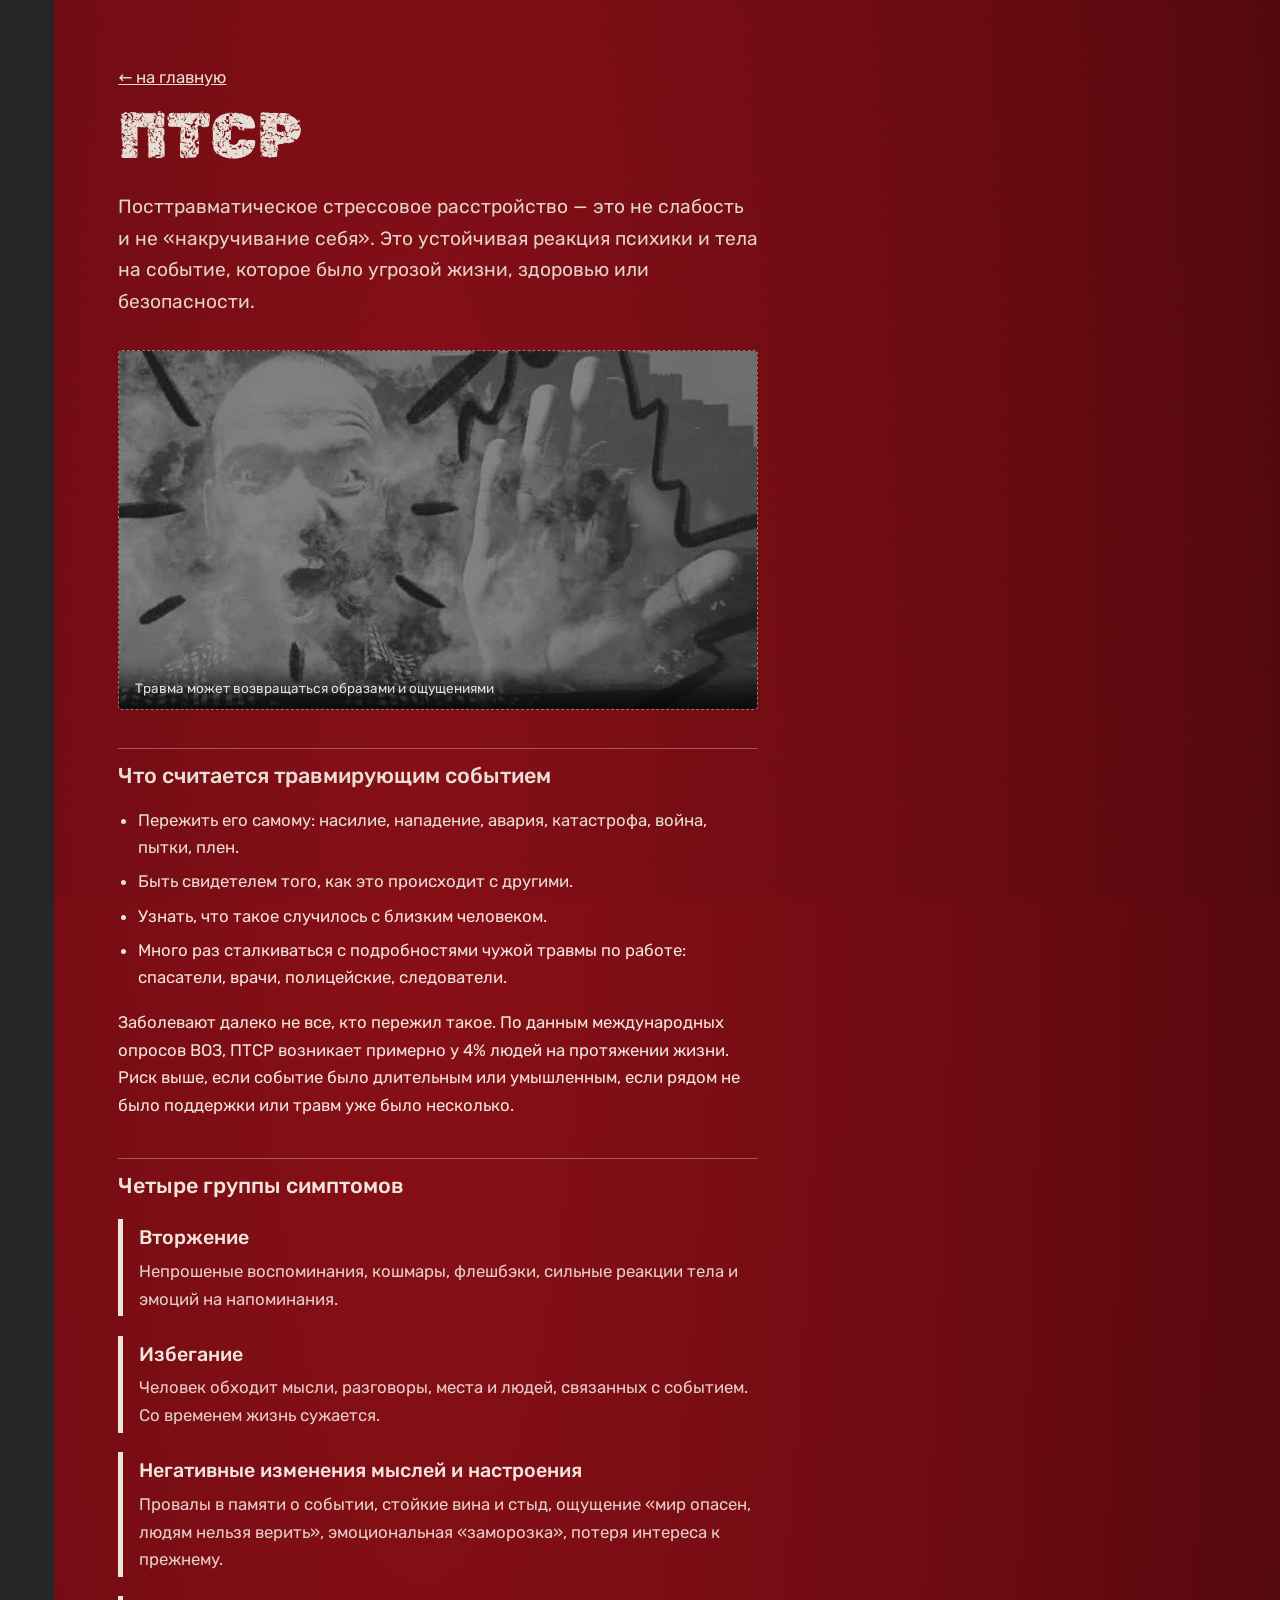
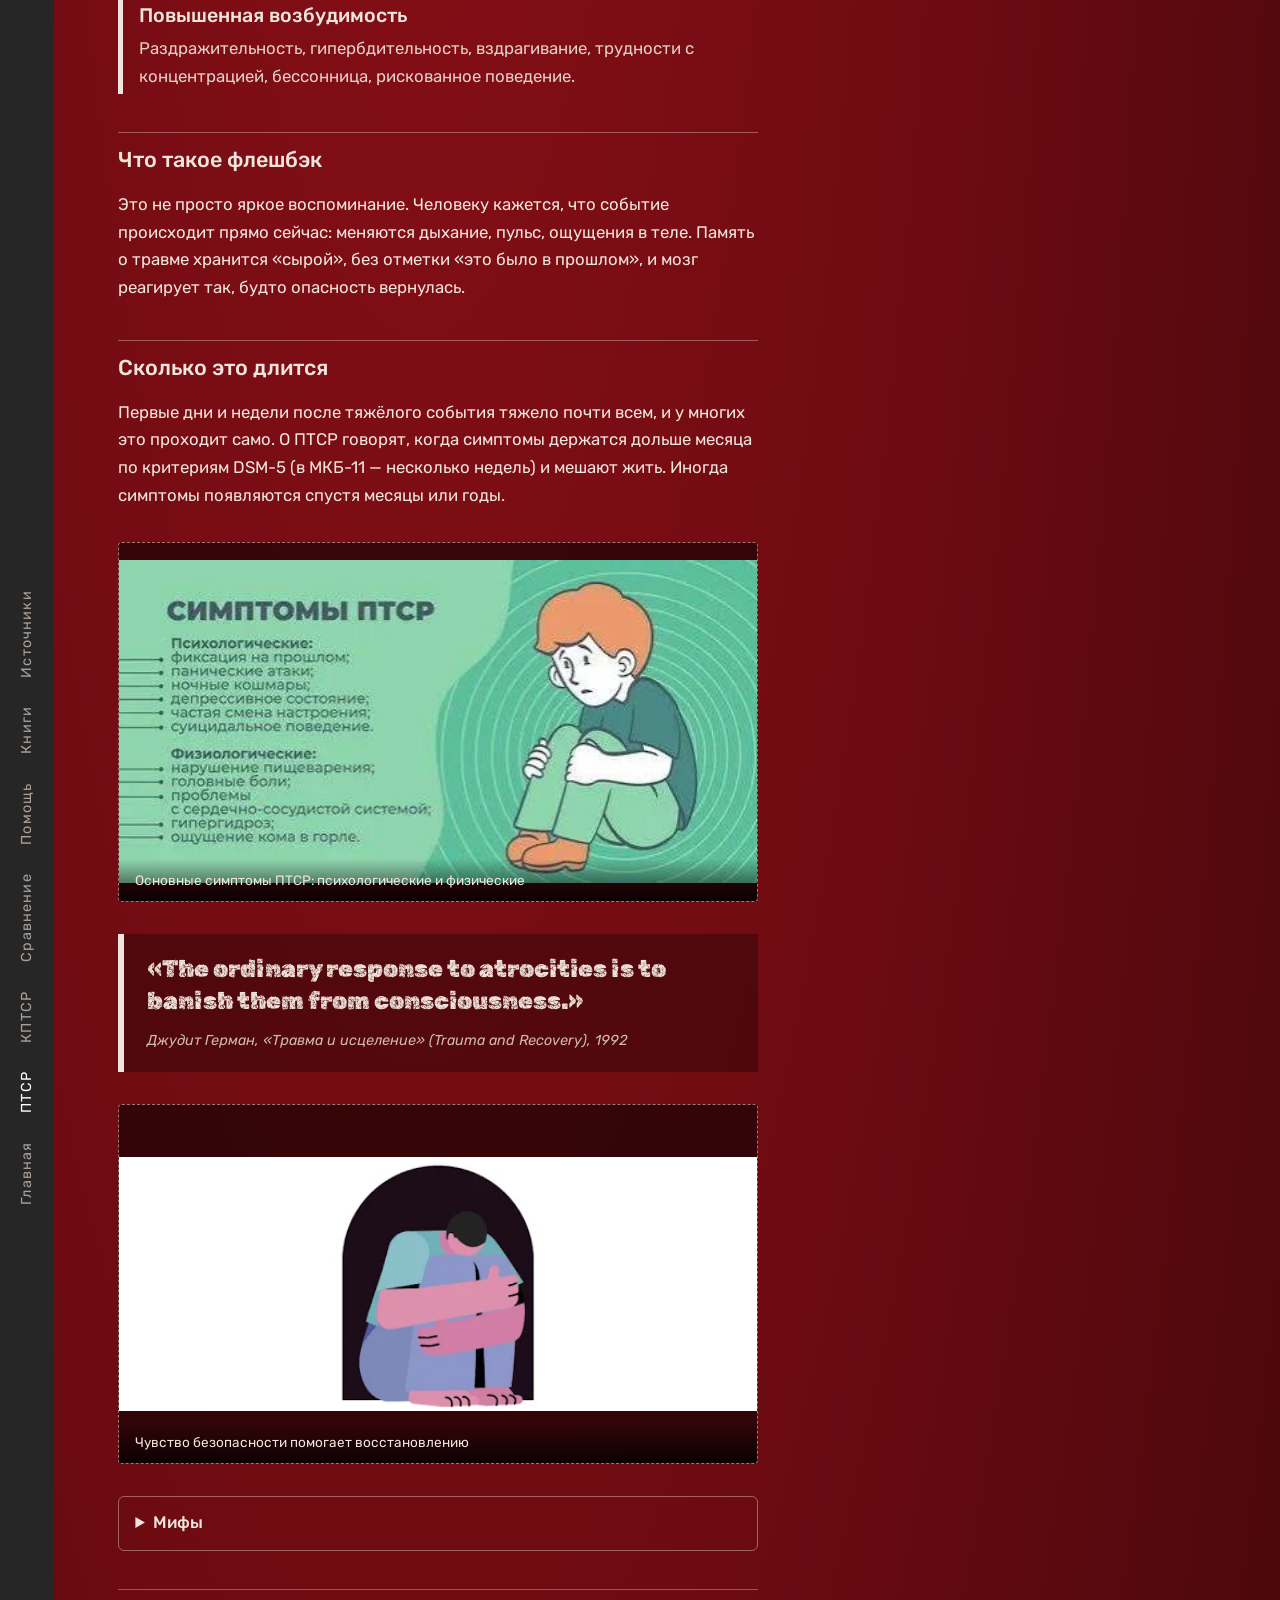
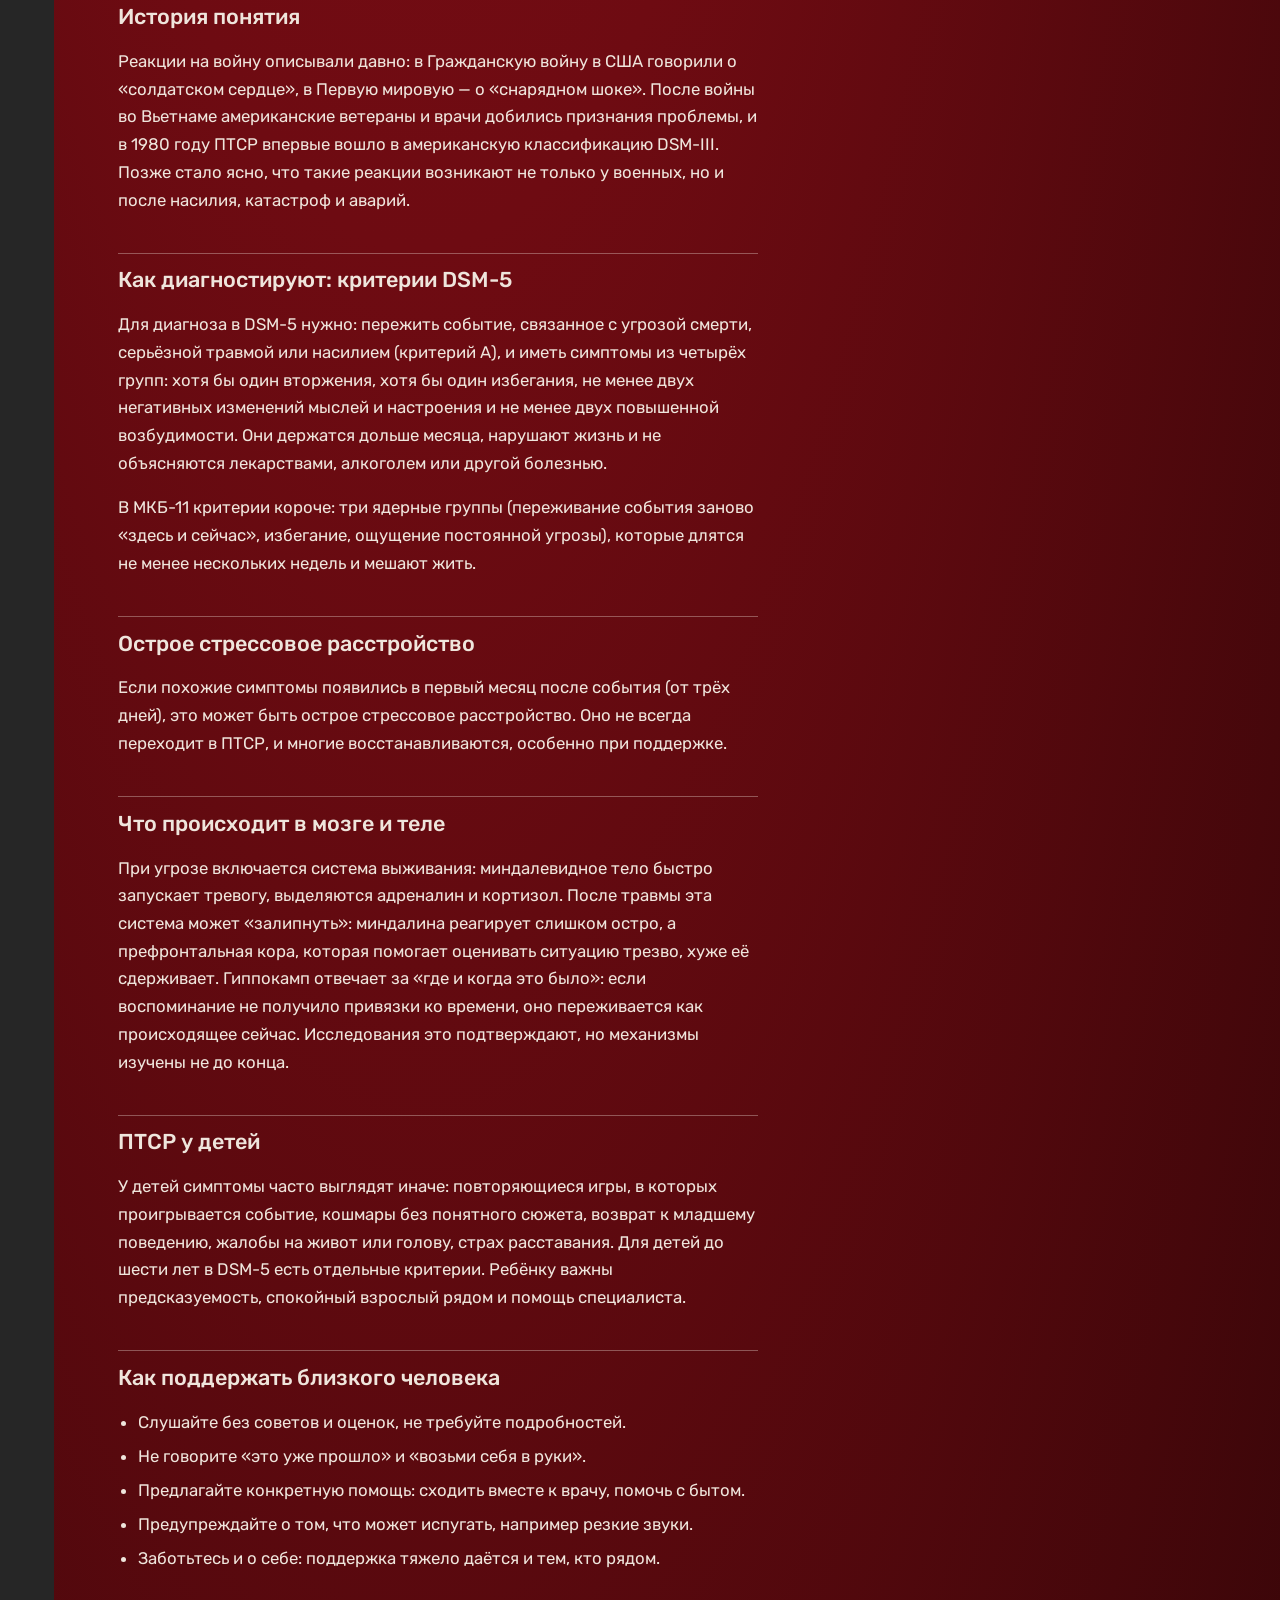
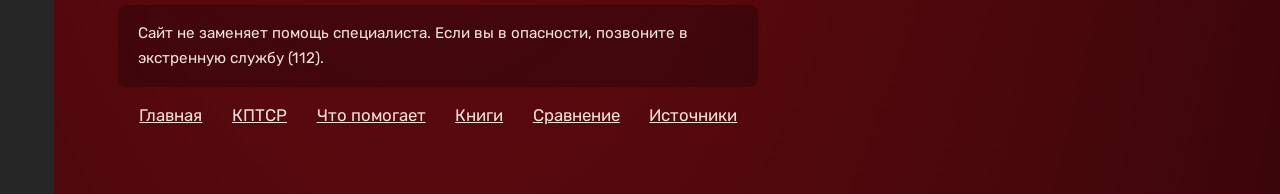
<file: ptsd.html>
<!DOCTYPE html>
<html lang="ru">
<head>
<meta charset="utf-8">
<meta name="viewport" content="width=device-width, initial-scale=1">
<title>ПТСР</title>
<link rel="stylesheet" href="https://fonts.googleapis.com/css2?family=Rubik:wght@400;500&family=Rubik+Distressed&display=swap">
<link rel="stylesheet" href="style.css">
</head>
<body>

<aside class="strip">
  <nav aria-label="Разделы">
    <a href="index.html">Главная</a>
    <a href="ptsd.html" aria-current="page">ПТСР</a>
    <a href="cptsd.html">КПТСР</a>
    <a href="compare.html">Сравнение</a>
    <a href="index.html#/help">Помощь</a>
    <a href="index.html#/books">Книги</a>
    <a href="sources.html">Источники</a>
  </nav>
</aside>

<main>
  <section class="page">
    <a class="back" href="index.html">← на главную</a>
    <h2>ПТСР</h2>
    <p class="lead">Посттравматическое стрессовое расстройство — это не слабость и не «накручивание себя». Это устойчивая реакция психики и тела на событие, которое было угрозой жизни, здоровью или безопасности.</p>

    <figure class="pic">
      <span>место для картинки</span>
      <img src="ptsd-1.webp" alt="Травма может возвращаться образами и ощущениями" onload="this.previousElementSibling.remove()" onerror="this.remove()">
      <figcaption>Травма может возвращаться образами и ощущениями</figcaption>
    </figure>

    <h3 class="sec">Что считается травмирующим событием</h3>
    <ul>
      <li>Пережить его самому: насилие, нападение, авария, катастрофа, война, пытки, плен.</li>
      <li>Быть свидетелем того, как это происходит с другими.</li>
      <li>Узнать, что такое случилось с близким человеком.</li>
      <li>Много раз сталкиваться с подробностями чужой травмы по работе: спасатели, врачи, полицейские, следователи.</li>
    </ul>
    <p>Заболевают далеко не все, кто пережил такое. По данным международных опросов ВОЗ, ПТСР возникает примерно у 4% людей на протяжении жизни. Риск выше, если событие было длительным или умышленным, если рядом не было поддержки или травм уже было несколько.</p>

    <h3 class="sec">Четыре группы симптомов</h3>
    <div class="layer"><h3>Вторжение</h3><p>Непрошеные воспоминания, кошмары, флешбэки, сильные реакции тела и эмоций на напоминания.</p></div>
    <div class="layer"><h3>Избегание</h3><p>Человек обходит мысли, разговоры, места и людей, связанных с событием. Со временем жизнь сужается.</p></div>
    <div class="layer"><h3>Негативные изменения мыслей и настроения</h3><p>Провалы в памяти о событии, стойкие вина и стыд, ощущение «мир опасен, людям нельзя верить», эмоциональная «заморозка», потеря интереса к прежнему.</p></div>
    <div class="layer"><h3>Повышенная возбудимость</h3><p>Раздражительность, гипербдительность, вздрагивание, трудности с концентрацией, бессонница, рискованное поведение.</p></div>

    <h3 class="sec">Что такое флешбэк</h3>
    <p>Это не просто яркое воспоминание. Человеку кажется, что событие происходит прямо сейчас: меняются дыхание, пульс, ощущения в теле. Память о травме хранится «сырой», без отметки «это было в прошлом», и мозг реагирует так, будто опасность вернулась.</p>

    <h3 class="sec">Сколько это длится</h3>
    <p>Первые дни и недели после тяжёлого события тяжело почти всем, и у многих это проходит само. О ПТСР говорят, когда симптомы держатся дольше месяца по критериям DSM-5 (в МКБ-11 — несколько недель) и мешают жить. Иногда симптомы появляются спустя месяцы или годы.</p>


    <figure class="pic contain">
      <span>место для картинки</span>
      <img src="ptsd-2.webp" alt="Основные симптомы ПТСР: психологические и физические" onload="this.previousElementSibling.remove()" onerror="this.remove()">
      <figcaption>Основные симптомы ПТСР: психологические и физические</figcaption>
    </figure>
    <blockquote class="quote">
      <p>«The ordinary response to atrocities is to banish them from consciousness.»</p>
      <cite>Джудит Герман, «Травма и исцеление» (Trauma and Recovery), 1992</cite>
    </blockquote>


    <figure class="pic contain">
      <span>место для картинки</span>
      <img src="ptsd-3.webp" alt="Чувство безопасности помогает восстановлению" onload="this.previousElementSibling.remove()" onerror="this.remove()">
      <figcaption>Чувство безопасности помогает восстановлению</figcaption>
    </figure>
    <details><summary>Мифы</summary>
      <p><b>«Это бывает только у военных».</b> Нет: ПТСР возникает после насилия, аварий, потери близких при тяжёлых обстоятельствах, медицинских катастроф.</p>
      <p><b>«Надо просто взять себя в руки».</b> Это не вопрос воли: у расстройства есть биологические механизмы, и оно лечится.</p>
      <p><b>«Если не вспоминать, пройдёт».</b> Избегание приносит краткое облегчение, но обычно удерживает симптомы.</p>
    </details>

    <h3 class="sec">История понятия</h3>
    <p>Реакции на войну описывали давно: в Гражданскую войну в США говорили о «солдатском сердце», в Первую мировую — о «снарядном шоке». После войны во Вьетнаме американские ветераны и врачи добились признания проблемы, и в 1980 году ПТСР впервые вошло в американскую классификацию DSM-III. Позже стало ясно, что такие реакции возникают не только у военных, но и после насилия, катастроф и аварий.</p>

    <h3 class="sec">Как диагностируют: критерии DSM-5</h3>
    <p>Для диагноза в DSM-5 нужно: пережить событие, связанное с угрозой смерти, серьёзной травмой или насилием (критерий A), и иметь симптомы из четырёх групп: хотя бы один вторжения, хотя бы один избегания, не менее двух негативных изменений мыслей и настроения и не менее двух повышенной возбудимости. Они держатся дольше месяца, нарушают жизнь и не объясняются лекарствами, алкоголем или другой болезнью.</p>
    <p>В МКБ-11 критерии короче: три ядерные группы (переживание события заново «здесь и сейчас», избегание, ощущение постоянной угрозы), которые длятся не менее нескольких недель и мешают жить.</p>

    <h3 class="sec">Острое стрессовое расстройство</h3>
    <p>Если похожие симптомы появились в первый месяц после события (от трёх дней), это может быть острое стрессовое расстройство. Оно не всегда переходит в ПТСР, и многие восстанавливаются, особенно при поддержке.</p>

    <h3 class="sec">Что происходит в мозге и теле</h3>
    <p>При угрозе включается система выживания: миндалевидное тело быстро запускает тревогу, выделяются адреналин и кортизол. После травмы эта система может «залипнуть»: миндалина реагирует слишком остро, а префронтальная кора, которая помогает оценивать ситуацию трезво, хуже её сдерживает. Гиппокамп отвечает за «где и когда это было»: если воспоминание не получило привязки ко времени, оно переживается как происходящее сейчас. Исследования это подтверждают, но механизмы изучены не до конца.</p>

    <h3 class="sec">ПТСР у детей</h3>
    <p>У детей симптомы часто выглядят иначе: повторяющиеся игры, в которых проигрывается событие, кошмары без понятного сюжета, возврат к младшему поведению, жалобы на живот или голову, страх расставания. Для детей до шести лет в DSM-5 есть отдельные критерии. Ребёнку важны предсказуемость, спокойный взрослый рядом и помощь специалиста.</p>

    <h3 class="sec">Как поддержать близкого человека</h3>
    <ul>
      <li>Слушайте без советов и оценок, не требуйте подробностей.</li>
      <li>Не говорите «это уже прошло» и «возьми себя в руки».</li>
      <li>Предлагайте конкретную помощь: сходить вместе к врачу, помочь с бытом.</li>
      <li>Предупреждайте о том, что может испугать, например резкие звуки.</li>
      <li>Заботьтесь и о себе: поддержка тяжело даётся и тем, кто рядом.</li>
    </ul>
    <p class="note">Сайт не заменяет помощь специалиста. Если вы в опасности, позвоните в экстренную службу (112).</p>
  


    <p class="links"><a href="index.html">Главная</a> <a href="cptsd.html">КПТСР</a> <a href="index.html#/help">Что помогает</a> <a href="index.html#/books">Книги</a> <a href="compare.html">Сравнение</a> <a href="sources.html">Источники</a></p>
  </section>
</main>

</body>
</html>
</file>
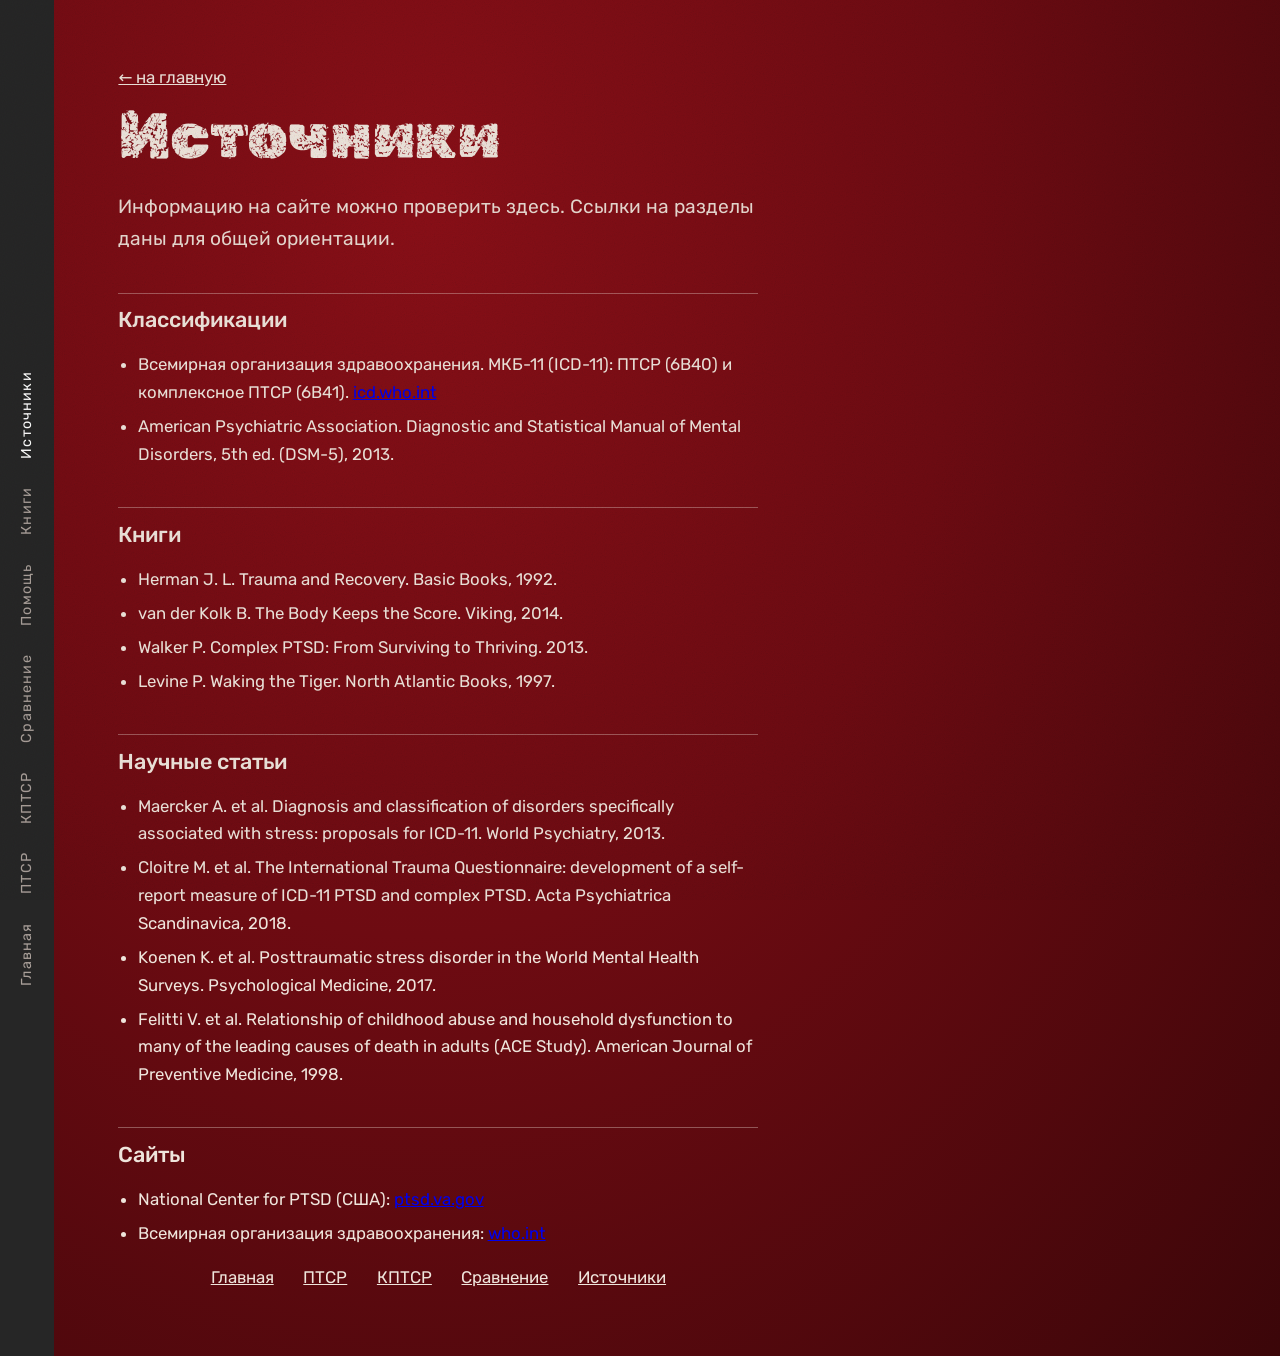
<file: sources.html>
<!DOCTYPE html>
<html lang="ru">
<head>
<meta charset="utf-8">
<meta name="viewport" content="width=device-width, initial-scale=1">
<title>Источники</title>
<link rel="stylesheet" href="https://fonts.googleapis.com/css2?family=Rubik:wght@400;500&family=Rubik+Distressed&display=swap">
<link rel="stylesheet" href="style.css">
</head>
<body>

<aside class="strip">
  <nav aria-label="Разделы">
    <a href="index.html">Главная</a>
    <a href="ptsd.html">ПТСР</a>
    <a href="cptsd.html">КПТСР</a>
    <a href="compare.html">Сравнение</a>
    <a href="index.html#/help">Помощь</a>
    <a href="index.html#/books">Книги</a>
    <a href="sources.html" aria-current="page">Источники</a>
  </nav>
</aside>

<main>
  <section class="page">
    <a class="back" href="index.html">← на главную</a>
    <h2>Источники</h2>
    <p class="lead">Информацию на сайте можно проверить здесь. Ссылки на разделы даны для общей ориентации.</p>
    <h3 class="sec">Классификации</h3>
    <ul><li>Всемирная организация здравоохранения. МКБ-11 (ICD-11): ПТСР (6B40) и комплексное ПТСР (6B41). <a href="https://icd.who.int">icd.who.int</a></li><li>American Psychiatric Association. Diagnostic and Statistical Manual of Mental Disorders, 5th ed. (DSM-5), 2013.</li></ul>
    <h3 class="sec">Книги</h3>
    <ul><li>Herman J. L. Trauma and Recovery. Basic Books, 1992.</li><li>van der Kolk B. The Body Keeps the Score. Viking, 2014.</li><li>Walker P. Complex PTSD: From Surviving to Thriving. 2013.</li><li>Levine P. Waking the Tiger. North Atlantic Books, 1997.</li></ul>
    <h3 class="sec">Научные статьи</h3>
    <ul><li>Maercker A. et al. Diagnosis and classification of disorders specifically associated with stress: proposals for ICD-11. World Psychiatry, 2013.</li><li>Cloitre M. et al. The International Trauma Questionnaire: development of a self-report measure of ICD-11 PTSD and complex PTSD. Acta Psychiatrica Scandinavica, 2018.</li><li>Koenen K. et al. Posttraumatic stress disorder in the World Mental Health Surveys. Psychological Medicine, 2017.</li><li>Felitti V. et al. Relationship of childhood abuse and household dysfunction to many of the leading causes of death in adults (ACE Study). American Journal of Preventive Medicine, 1998.</li></ul>
    <h3 class="sec">Сайты</h3>
    <ul><li>National Center for PTSD (США): <a href="https://www.ptsd.va.gov">ptsd.va.gov</a></li><li>Всемирная организация здравоохранения: <a href="https://www.who.int">who.int</a></li></ul>

    <p class="links"><a href="index.html">Главная</a> <a href="ptsd.html">ПТСР</a> <a href="cptsd.html">КПТСР</a> <a href="compare.html">Сравнение</a> <a href="sources.html">Источники</a></p>
  </section>
</main>

</body>
</html>
</file>
<file: style.css>
/* ===== ЦВЕТА: меняйте здесь ===== */
:root {
  --blood: #6e0b12;   /* основной красный */
  --deep:  #3b0609;   /* тёмные края */
  --glow:  #8a0f17;   /* светлое пятно в красном */
  --ember: #b3141f;   /* свечение кнопок */
  --bone:  #efe5dc;   /* текст и рамки */
  --ash:   #262626;   /* боковая полоса */
  --paper: #f3f1ef;   /* фон галереи */
}

* { box-sizing: border-box; }

body {
  margin: 0;
  min-height: 100vh;
  display: flex;
  background: var(--deep);
  color: var(--bone);
  font: 400 1.05rem/1.65 Rubik, system-ui, sans-serif;
}

/* зерно поверх всей страницы */
body::after {
  content: "";
  position: fixed;
  inset: 0;
  pointer-events: none;
  opacity: .22;
  mix-blend-mode: multiply;
  background-image: url("data:image/svg+xml,%3Csvg xmlns='http://www.w3.org/2000/svg' width='200' height='200'%3E%3Cfilter id='n'%3E%3CfeTurbulence type='fractalNoise' baseFrequency='.9' numOctaves='2'/%3E%3C/filter%3E%3Crect width='200' height='200' filter='url(%23n)'/%3E%3C/svg%3E");
}

:focus-visible { outline: 3px solid var(--bone); outline-offset: 4px; }

/* ===== боковая полоса ===== */
.strip {
  width: 3.4rem;
  flex: none;
  background: var(--ash);
  display: flex;
  align-items: center;
  justify-content: center;
}
.strip nav {
  writing-mode: vertical-rl;
  transform: rotate(180deg);
  display: flex;
  gap: 1.8rem;
}
.strip a {
  color: #aaa09a;
  text-decoration: none;
  font-size: .9rem;
  letter-spacing: .08em;
}
.strip a:hover, .strip a[aria-current] { color: #fff; }

main {
  flex: 1;
  min-width: 0;
  background: radial-gradient(ellipse at 30% 15%, var(--glow) 0%, var(--blood) 45%, var(--deep) 100%);
}
[hidden] { display: none !important; }

/* ===== главная ===== */
.home {
  display: grid;
  grid-template-columns: 1fr minmax(14rem, 34%);
  min-height: 100vh;
}
.intro {
  padding: clamp(1.2rem, 4vw, 3rem);
  display: flex;
  flex-direction: column;
  justify-content: center;
  gap: 1.8rem;
}

.title {
  border: 3px solid var(--bone);
  border-radius: 28px;
  padding: 1.4rem 1.7rem 1.6rem;
  transform: rotate(-1deg);
}
h1 {
  margin: 0;
  font: 400 clamp(2.2rem, 6vw, 4.4rem)/1.05 'Rubik Distressed', Impact, sans-serif;
}
h1 small {
  display: block;
  margin-top: .8rem;
  font: 500 clamp(1rem, 2vw, 1.3rem)/1.4 Rubik, sans-serif;
  opacity: .9;
}

.more {
  align-self: center;
  background: none;
  border: 0;
  color: var(--bone);
  font: italic 500 1.2rem Rubik, sans-serif;
  text-decoration: underline;
  text-underline-offset: 6px;
  cursor: pointer;
  padding: .3rem .6rem;
}

/* ===== кнопки ПТСР / КПТСР ===== */
.choose {
  display: grid;
  grid-template-columns: 1fr 1fr;
  gap: 1rem;
}
.door {
  position: relative;
  overflow: hidden;
  display: flex;
  align-items: center;
  justify-content: center;
  min-height: 8rem;
  border: 3px solid var(--bone);
  border-radius: 6px;
  color: var(--bone);
  text-decoration: none;
  font: 400 clamp(1.6rem, 4.5vw, 2.8rem) 'Rubik Distressed', Impact, sans-serif;
  transition: transform .3s, box-shadow .3s;
}
.door::before {            /* «заливка», которая поднимается снизу */
  content: "";
  position: absolute;
  inset: 0;
  background: var(--bone);
  transform: translateY(101%);
  transition: transform .35s;
}
.door span { position: relative; transition: color .35s; }

.door:hover, .door:focus-visible, .door:active {
  transform: rotate(-1.5deg) scale(1.04);
  box-shadow: 0 0 0 6px rgba(179, 20, 31, .7), 0 14px 40px rgba(0, 0, 0, .6);
  animation: tremor .45s linear;   /* дрожь */
}
.door:nth-child(2):hover, .door:nth-child(2):focus-visible, .door:nth-child(2):active {
  transform: rotate(1.5deg) scale(1.04);
}
.door:hover::before, .door:focus-visible::before, .door:active::before { transform: none; }
.door:hover span, .door:focus-visible span, .door:active span { color: var(--deep); }

@keyframes tremor {
  0%, 100% { translate: 0 0; }
  20% { translate: -3px 1px; }
  40% { translate: 3px -2px; }
  60% { translate: -2px -1px; }
  80% { translate: 2px 2px; }
}

/* ===== галерея, которая едет вверх ===== */
.gallery {
  background: var(--paper);
  border-left: 6px solid var(--ash);
  overflow: hidden;
}
.track {
  display: flex;
  flex-direction: column;
  padding: 0 .8rem;
  animation: up 50s linear infinite;
}
.gallery:hover .track { animation-play-state: paused; }
.tile {
  flex: none;
  aspect-ratio: 3 / 4;
  margin-top: .8rem;
  border-radius: 4px;
  overflow: hidden;
  background: linear-gradient(160deg, #d9d3ce, #b9b1ab);
}
.tile img {
  width: 100%;
  height: 100%;
  object-fit: cover;
  filter: grayscale(1) contrast(1.15);
}
@keyframes up   { to { transform: translateY(-50%); } }
@keyframes left { to { transform: translateX(-50%); } }

/* ===== внутренние страницы ===== */
.page { padding: clamp(1.4rem, 5vw, 4rem); max-width: 46rem; }
.page h2 { font: 400 clamp(2.4rem, 7vw, 4rem)/1.1 'Rubik Distressed', Impact, sans-serif; margin: .6rem 0; }
.back { color: var(--bone); }
.layer { border-left: 5px solid var(--bone); padding: .2rem 0 .2rem 1rem; margin: 1.2rem 0; }
.layer h3 { margin: 0; font-weight: 500; }
.layer p { margin: .2rem 0 0; opacity: .9; }
.note { margin-top: 2rem; padding: 1rem 1.2rem; background: rgba(0, 0, 0, .25); border-radius: 8px; font-size: .95rem; }

/* ===== телефон ===== */
@media (max-width: 760px) {
  .strip { display: none; }
  .home { grid-template-columns: 1fr; min-height: 0; }
  .intro { min-height: 85vh; }
  .gallery { height: 36vh; border-left: 0; border-top: 6px solid var(--ash); }
  .track { flex-direction: row; width: max-content; height: 100%; padding: .8rem 0; animation-name: left; }
  .tile { margin: 0 0 0 .8rem; height: 100%; }
}

@media (prefers-reduced-motion: reduce) {
  .track { animation: none; }
  .door { animation: none !important; }
}

/* ===== подробные страницы ===== */
.page { max-width: 48rem; }
.lead { font-size: 1.2rem; opacity: .95; }
.sec { font: 500 1.35rem/1.3 Rubik, sans-serif; margin: 2.4rem 0 .6rem; padding-top: .8rem; border-top: 1px solid rgba(239, 229, 220, .35); }
.page ul { padding-left: 1.2rem; } .page li { margin: .4rem 0; }
.quote { margin: 2rem 0; padding: 1.2rem 1.4rem; background: rgba(0, 0, 0, .3); border-left: 6px solid var(--bone); }
.quote p { margin: 0; font: 400 1.5rem/1.35 'Rubik Distressed', Impact, sans-serif; }
.quote cite { display: block; margin-top: .7rem; font-size: .9rem; opacity: .8; }
details { border: 1px solid rgba(239, 229, 220, .4); border-radius: 6px; margin: .6rem 0; padding: .2rem 1rem; }
summary { cursor: pointer; padding: .6rem 0; font-weight: 500; }
details[open] { background: rgba(0, 0, 0, .2); }
.links { margin: 0; text-align: center; } .links a { color: var(--bone); margin: 0 .8rem; }

/* ===== картинки на страницах ===== */
.pic { position: relative; margin: 2rem 0; aspect-ratio: 16 / 9; overflow: hidden;
  background: rgba(0, 0, 0, .3); border: 1px dashed rgba(239, 229, 220, .5); border-radius: 4px; }
.pic span { position: absolute; inset: 0; display: grid; place-content: center; text-align: center; opacity: .6; }
.pic img { position: absolute; inset: 0; width: 100%; height: 100%; object-fit: cover;
  filter: grayscale(1) contrast(1.1) brightness(.85); transition: filter .5s; }
.pic img:hover { filter: none; }
.pic figcaption { position: absolute; left: 0; right: 0; bottom: 0; padding: .6rem 1rem; font-size: .85rem;
  background: linear-gradient(transparent, rgba(0, 0, 0, .75)); }

/* ===== таблица ===== */
.tbl { overflow-x: auto; margin: 1.5rem 0; }
table { border-collapse: collapse; width: 100%; min-width: 34rem; font-size: .98rem; }
th, td { text-align: left; vertical-align: top; padding: .7rem .9rem; border-bottom: 1px solid rgba(239, 229, 220, .3); }
thead th { font: 400 1.5rem 'Rubik Distressed', Impact, sans-serif; border-bottom: 2px solid var(--bone); }
tbody th { font-weight: 500; width: 28%; }

.pic.contain img { object-fit: contain; filter: none; background: rgba(0, 0, 0, .35); }

/* ===== ярлыки на главной ===== */
.chips { display: grid; grid-template-columns: 1fr 1fr; gap: 1.1rem .9rem; margin-top: .4rem; }
.chip { position: relative; display: flex; align-items: center; gap: .8rem; padding: 1.05rem 1.1rem;
  background: rgba(0, 0, 0, .28); border: 2px solid rgba(239, 229, 220, .75); border-radius: 4px;
  color: var(--bone); text-decoration: none; font-weight: 500;
  transition: transform .25s, background .25s, color .25s, box-shadow .25s; }
.chip::before { content: ""; position: absolute; top: -10px; left: 50%; width: 3.4rem; height: 17px;
  background: rgba(239, 229, 220, .38); transform: translateX(-50%) rotate(-3deg); transition: background .25s; }
.chip b { font: 400 1.5rem 'Rubik Distressed', Impact, sans-serif; opacity: .7; }
.chip:nth-child(1) { transform: rotate(-1.2deg); }
.chip:nth-child(2) { transform: rotate(1deg); }
.chip:nth-child(3) { transform: rotate(.8deg); }
.chip:nth-child(4) { transform: rotate(-1deg); }
.chips .chip:hover, .chips .chip:focus-visible, .chips .chip:active {
  transform: rotate(0) translateY(-4px) scale(1.03);
  background: var(--bone); color: var(--deep);
  box-shadow: 0 0 0 4px rgba(179, 20, 31, .7), 0 12px 30px rgba(0, 0, 0, .55);
  animation: tremor .4s linear; }
.chip:hover::before, .chip:focus-visible::before { background: rgba(179, 20, 31, .8); }
@media (prefers-reduced-motion: reduce) { .chip { animation: none !important; } }
</file>
